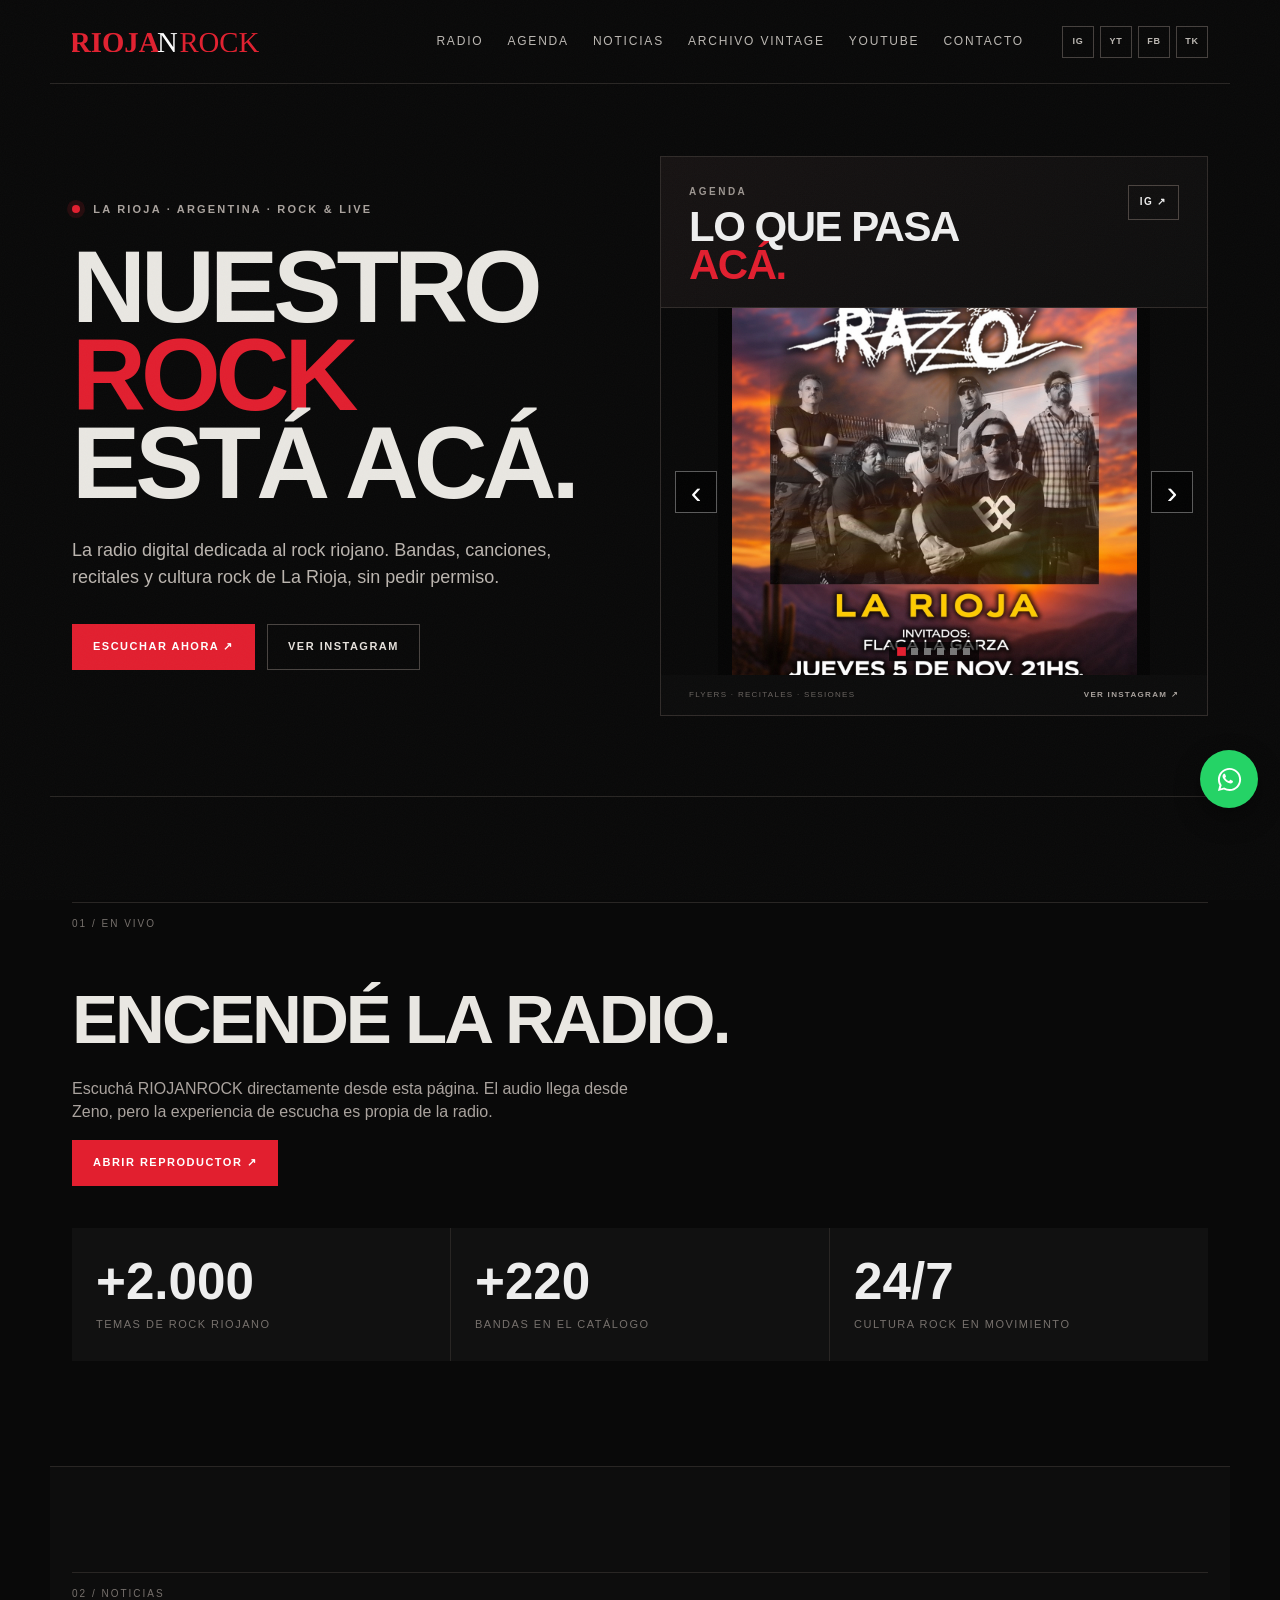
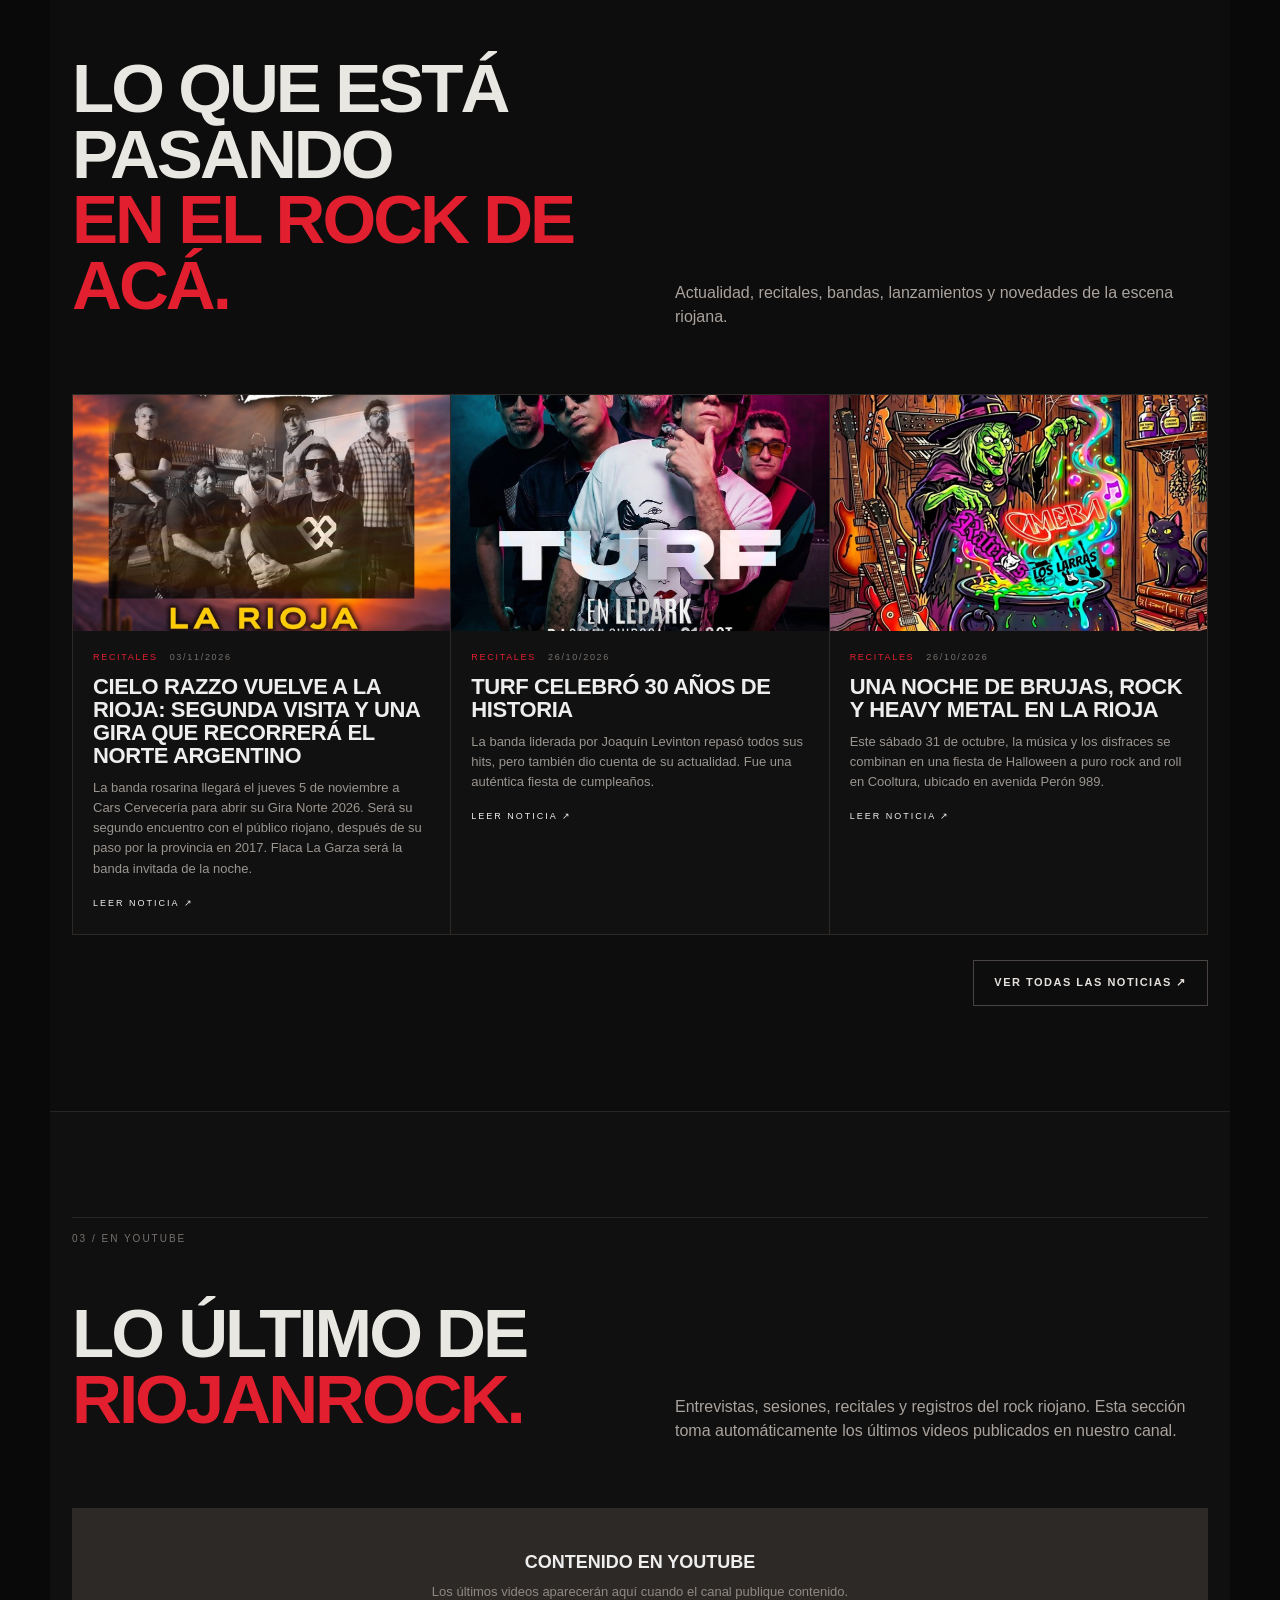
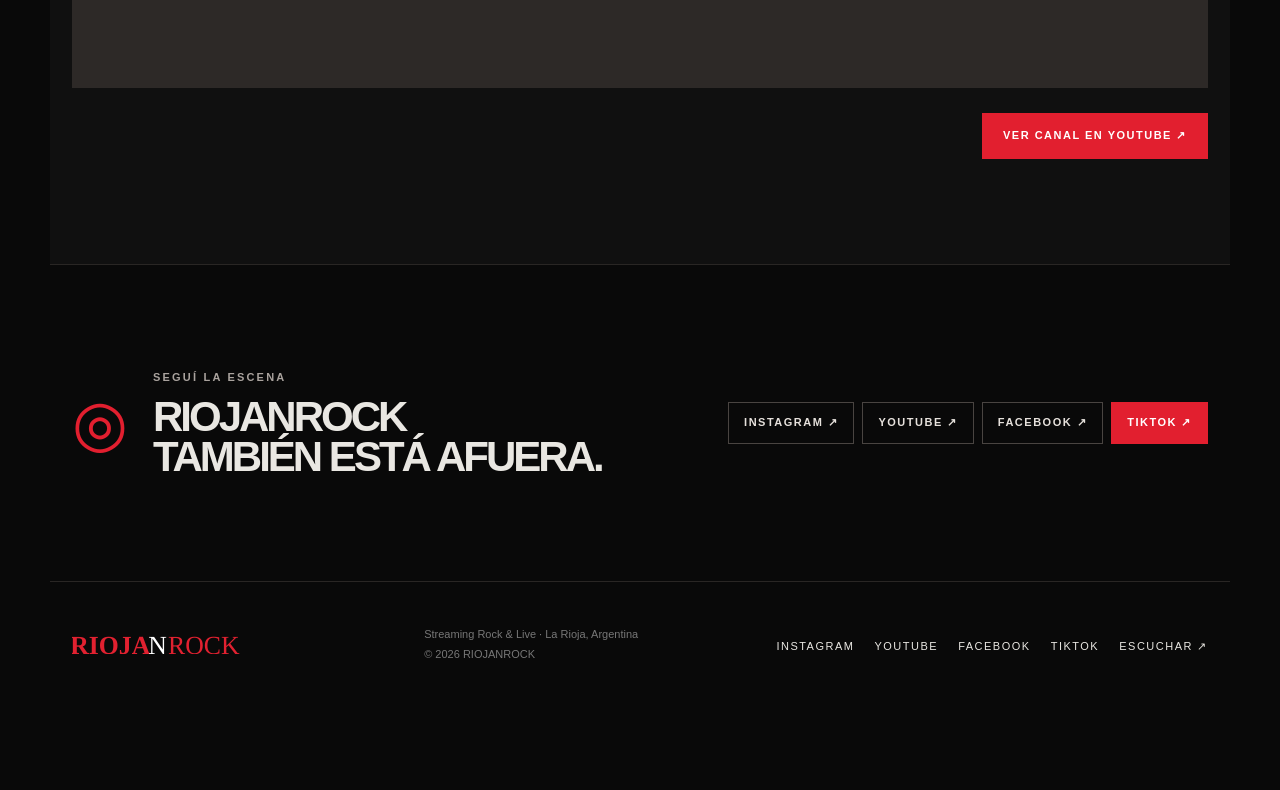
<file: index.html>
<!doctype html>
<html lang="es">
<head>
  <meta charset="utf-8">
  <meta name="viewport" content="width=device-width, initial-scale=1">
  <meta name="description" content="RIOJANROCK — Streaming Rock & Live. El rock de La Rioja, en vivo.">
  <meta name="theme-color" content="#0a0a0a">
  <title>RIOJANROCK — Nuestro Rock está acá</title>
  <link rel="icon" href="assets/logo.svg" type="image/svg+xml">
  <link rel="stylesheet" href="styles.css">

<!-- WHATSAPP FLOATING BUTTON START -->
<style>
  .whatsapp-float {
    position: fixed;
    right: 22px;
    bottom: 92px;
    width: 58px;
    height: 58px;
    border-radius: 50%;
    background: #25D366;
    color: #fff;
    display: flex;
    align-items: center;
    justify-content: center;
    text-decoration: none;
    z-index: 9999;
    box-shadow: 0 10px 26px rgba(0,0,0,.35);
    transition: transform .2s ease, box-shadow .2s ease;
  }
  .whatsapp-float:hover {
    transform: translateY(-3px) scale(1.04);
    box-shadow: 0 14px 30px rgba(0,0,0,.42);
  }
  .whatsapp-float:focus-visible {
    outline: 3px solid #fff;
    outline-offset: 4px;
  }
  .whatsapp-float svg {
    width: 29px;
    height: 29px;
    fill: currentColor;
  }
  @media (max-width: 640px) {
    .whatsapp-float {
      right: 16px;
      bottom: 82px;
      width: 54px;
      height: 54px;
    }
    .whatsapp-float svg {
      width: 27px;
      height: 27px;
    }
  }
</style>
<!-- WHATSAPP FLOATING BUTTON END -->

</head>
<body>
  <div class="noise"></div>

  <header class="site-header">
    <a class="brand" href="#inicio" aria-label="RIOJANROCK inicio">
      <img src="assets/logo.svg" alt="RIOJANROCK">
    </a>
    <nav class="nav" aria-label="Navegación principal">
      <a href="#radio">Radio</a>
      <a href="#agenda">Agenda</a>
      <a href="noticias.html">Noticias</a>
      <a href="archivo-vintage.html">Archivo Vintage</a>
      <a href="#youtube">YouTube</a>
      <a href="#contacto">Contacto</a>
    </nav>
    <div class="social-links" aria-label="Redes sociales de RIOJANROCK">
      <a href="https://www.instagram.com/riojanrock/" target="_blank" rel="noopener" aria-label="Instagram">IG</a>
      <a href="https://www.youtube.com/@riojanrocklarioja1599" target="_blank" rel="noopener" aria-label="YouTube">YT</a>
      <a href="https://www.facebook.com/RiojanRock" target="_blank" rel="noopener" aria-label="Facebook">FB</a>
      <a href="https://www.tiktok.com/@riojanrock" target="_blank" rel="noopener" aria-label="TikTok">TK</a>
    </div>
  </header>

  <main id="inicio">
    <section class="hero">
      <div class="hero-copy">
        <p class="eyebrow"><span class="live-dot"></span> LA RIOJA · ARGENTINA · ROCK & LIVE</p>
        <h1>Nuestro<br><em>Rock</em> está acá.</h1>
        <p class="lead">La radio digital dedicada al rock riojano. Bandas, canciones, recitales y cultura rock de La Rioja, sin pedir permiso.</p>
        <div class="hero-actions">
          <a class="btn btn-red" href="player.html" data-open-player>Escuchar ahora ↗</a>
          <a class="btn btn-ghost" href="https://www.instagram.com/riojanrock/" target="_blank" rel="noopener">Ver Instagram</a>
        </div>
      </div>
      <aside id="agenda" class="hero-agenda" aria-label="Agenda de recitales y eventos">
        <div class="agenda-panel-head">
          <div>
            <span class="agenda-kicker">AGENDA</span>
            <h2>Lo que pasa<br><em>acá.</em></h2>
          </div>
          <a href="https://www.instagram.com/riojanrock/" target="_blank" rel="noopener" aria-label="Ver agenda completa en Instagram">IG ↗</a>
        </div>
        <div class="agenda-carousel" data-agenda-carousel>
          <div class="agenda-slides" id="agendaSlides" aria-live="polite"><div class="agenda-slide is-active"><a href="https://www.instagram.com/riojanrock/" target="_blank" rel="noopener"><img src="assets/agenda/01.jpg" alt="Agenda RIOJANROCK — Cadena Perpetua" loading="eager"></a></div></div>
          <button class="agenda-arrow agenda-prev" type="button" aria-label="Flyer anterior">‹</button>
          <button class="agenda-arrow agenda-next" type="button" aria-label="Flyer siguiente">›</button>
          <div class="agenda-dots" id="agendaDots" aria-label="Seleccionar flyer"></div>
          <div class="agenda-loading is-hidden" id="agendaLoading">CARGANDO AGENDA…</div>
        </div>
        <div class="agenda-panel-foot">
          <span>FLYERS · RECITALES · SESIONES</span>
          <a href="https://www.instagram.com/riojanrock/" target="_blank" rel="noopener">VER INSTAGRAM ↗</a>
        </div>
      </aside>
    </section>

    <section id="radio" class="radio-section section">
      <div class="section-label">01 / EN VIVO</div>
      <div class="radio-grid">
        <div>
          <h2>Encendé la radio.</h2>
          <p>Escuchá RIOJANROCK directamente desde esta página. El audio llega desde Zeno, pero la experiencia de escucha es propia de la radio.</p>
          <a id="openRadioPlayer" class="btn btn-red" href="player.html" data-open-player>ABRIR REPRODUCTOR ↗</a>


        </div>
      </div>

      <div class="stats stats-horizontal" aria-label="Datos de RIOJANROCK">
        <div><strong>+2.000</strong><span>temas de rock riojano</span></div>
        <div><strong>+220</strong><span>bandas en el catálogo</span></div>
        <div><strong>24/7</strong><span>cultura rock en movimiento</span></div>
      </div>
    </section>


    <section id="noticias" class="section news-section">
      <div class="section-label">02 / NOTICIAS</div>
      <div class="section-head">
        <div><h2>Lo que está pasando<br><em>en el rock de acá.</em></h2></div>
        <p>Actualidad, recitales, bandas, lanzamientos y novedades de la escena riojana.</p>
      </div>
      <div class="news-grid" id="newsGrid" aria-live="polite">
        <div class="news-loading" id="newsLoading">CARGANDO NOTICIAS…</div>
      </div>
      <div class="news-footer">
        <a class="btn btn-ghost" href="noticias.html">VER TODAS LAS NOTICIAS ↗</a>
      </div>
    </section>

    <section id="youtube" class="section youtube-section">
      <div class="section-label">03 / EN YOUTUBE</div>
      <div class="section-head">
        <div><h2>Lo último de<br><em>RIOJANROCK.</em></h2></div>
        <p>Entrevistas, sesiones, recitales y registros del rock riojano. Esta sección toma automáticamente los últimos videos publicados en nuestro canal.</p>
      </div>

      <div class="youtube-grid" id="youtubeGrid" aria-live="polite">
        <div class="youtube-loading" id="youtubeLoading">CARGANDO YOUTUBE…</div>
      </div>

      <div class="youtube-footer">
        <a class="btn btn-red" href="https://www.youtube.com/@riojanrocklarioja1599" target="_blank" rel="noopener">VER CANAL EN YOUTUBE ↗</a>
      </div>
    </section>
    <!-- LA ESCENA: contenido temporalmente oculto hasta que tenga contenido real. -->
    <section id="escena" class="section dark-section" hidden>
      <div class="section-label">02 / LA ESCENA</div>
      <div class="section-head">
        <div><h2>El rock de acá<br><em>tiene nombres.</em></h2></div>
        <p>No es una radio genérica de rock. Es un archivo vivo de artistas, canciones y escenas que nacen en La Rioja.</p>
      </div>
      <div class="band-grid">
        <article class="band-card"><span>01</span><h3>Bandas</h3><p>Descubrí artistas riojanos y sus historias.</p><a href="https://www.instagram.com/riojanrock/" target="_blank" rel="noopener">Explorar ↗</a></article>
        <article class="band-card featured"><span>02</span><h3>Entrevistas</h3><p>La voz de quienes hacen que la escena suceda.</p><a href="https://www.instagram.com/riojanrock/" target="_blank" rel="noopener">Ver novedades ↗</a></article>
        <article class="band-card"><span>03</span><h3>Sesiones</h3><p>Rock en vivo, registro y memoria audiovisual.</p><a href="https://www.instagram.com/riojanrock/" target="_blank" rel="noopener">Ver contenido ↗</a></article>
        <article class="band-card"><span>04</span><h3>Archivo</h3><p>La historia reciente del rock riojano también cuenta.</p><a href="#historia">Ir al archivo ↓</a></article>
      </div>
    </section>

    <!-- AGENDA INFERIOR: temporalmente oculta. La agenda activa es la del hero. -->
    <section class="section agenda-section" hidden>
      <div class="section-label">03 / AGENDA</div>
      <div class="section-head">
        <h2>Lo que está<br><em>por sonar.</em></h2>
        <p>Una agenda pensada para que el visitante encuentre rápido qué pasa, dónde y cuándo. Los eventos se pueden cargar desde el archivo de datos del sitio.</p>
      </div>
      <div class="agenda-empty">
        <div class="date-block"><span>RR</span><b>LIVE</b></div>
        <div><h3>Próximamente</h3><p>Actualizá esta agenda con recitales, festivales, transmisiones y sesiones de bandas riojanas.</p></div>
        <a class="btn btn-ghost" href="https://www.instagram.com/riojanrock/" target="_blank" rel="noopener">Ver agenda en Instagram</a>
      </div>
    </section>

    <!-- HISTORIA: contenido temporalmente oculto hasta nueva etapa. -->
    <section id="historia" class="section history" hidden>
      <div class="section-label">04 / HISTORIA</div>
      <div class="history-grid">
        <div>
          <h2>Una escena<br>que <em>insiste.</em></h2>
          <p>RIOJANROCK trabaja como espacio de difusión y contención de la cultura rock de la Capital y del interior de La Rioja.</p>
          <p>La propuesta fue reconocida institucionalmente: el evento Riojanroll, organizado por RiojaNRock Streaming Rock & Live, fue declarado de Interés Municipal y Cultural en 2022.</p>
        </div>
        <div class="timeline">
          <div><b>2022</b><span>Riojanroll · evento declarado de Interés Municipal y Cultural.</span></div>
          <div><b>2023</b><span>Febrero Rock · bandas riojanas + escenario nacional.</span></div>
          <div><b>HOY</b><span>Streaming, archivo y difusión permanente de la escena.</span></div>
        </div>
      </div>
    </section>

    <section class="instagram-cta section">
      <div class="ig-mark">◎</div>
      <div><p class="eyebrow">SEGUÍ LA ESCENA</p><h2>RIOJANROCK<br>también está afuera.</h2></div>
      <div class="social-cta-links">
        <a class="btn btn-ghost" href="https://www.instagram.com/riojanrock/" target="_blank" rel="noopener">Instagram ↗</a>
        <a class="btn btn-ghost" href="https://www.youtube.com/@riojanrocklarioja1599" target="_blank" rel="noopener">YouTube ↗</a>
        <a class="btn btn-ghost" href="https://www.facebook.com/RiojanRock" target="_blank" rel="noopener">Facebook ↗</a>
        <a class="btn btn-red" href="https://www.tiktok.com/@riojanrock" target="_blank" rel="noopener">TikTok ↗</a>
      </div>
    </section>
  </main>

  <footer id="contacto">
    <div class="footer-brand"><img src="assets/logo.svg" alt="RIOJANROCK"></div>
    <div class="footer-copy"><p>Streaming Rock & Live · La Rioja, Argentina</p><p>© <span id="year"></span> RIOJANROCK</p></div>
    <div class="footer-links">
      <a href="https://www.instagram.com/riojanrock/" target="_blank" rel="noopener">Instagram</a>
      <a href="https://www.youtube.com/@riojanrocklarioja1599" target="_blank" rel="noopener">YouTube</a>
      <a href="https://www.facebook.com/RiojanRock" target="_blank" rel="noopener">Facebook</a>
      <a href="https://www.tiktok.com/@riojanrock" target="_blank" rel="noopener">TikTok</a>
      <a href="player.html" data-open-player>Escuchar ↗</a>
    </div>
  </footer>

  <script src="agenda.js"></script>
  <script src="noticias.js"></script>
  <script src="youtube.js"></script>
  <script src="script.js"></script>

<!-- WHATSAPP FLOATING BUTTON START -->
<a class="whatsapp-float"
   href="https://wa.me/54938043761009?text=Hola%20Javier%2C%20vi%20RIOJANROCK%20y%20quer%C3%ADa%20comunicarme%20con%20vos."
   target="_blank"
   rel="noopener noreferrer"
   aria-label="Contactar por WhatsApp"
   title="Contactar por WhatsApp">
  <svg viewBox="0 0 32 32" aria-hidden="true">
    <path d="M19.11 17.23c-.28-.14-1.65-.81-1.91-.9-.26-.1-.45-.14-.64.14-.19.28-.73.9-.9 1.09-.16.19-.33.21-.61.07-.28-.14-1.17-.43-2.23-1.38-.82-.73-1.38-1.62-1.54-1.9-.16-.28-.02-.43.12-.57.13-.13.28-.33.42-.5.14-.16.19-.28.28-.47.09-.19.05-.35-.02-.49-.07-.14-.64-1.54-.87-2.11-.23-.55-.46-.48-.64-.49h-.54c-.19 0-.49.07-.75.35-.26.28-.99.97-.99 2.37 0 1.4 1.02 2.75 1.16 2.94.14.19 2 3.06 4.85 4.29.68.29 1.21.47 1.62.6.68.22 1.3.19 1.79.11.55-.08 1.65-.68 1.88-1.33.23-.65.23-1.21.16-1.33-.07-.12-.26-.19-.54-.33z"/>
    <path d="M16.02 3.2c-7.05 0-12.79 5.73-12.79 12.78 0 2.25.59 4.45 1.72 6.39L3.2 28.8l6.58-1.73a12.78 12.78 0 0 0 6.24 1.63h.01c7.05 0 12.79-5.73 12.79-12.78C28.82 8.93 23.08 3.2 16.02 3.2zm0 23.4h-.01a10.6 10.6 0 0 1-5.4-1.48l-.39-.23-3.9 1.02 1.04-3.8-.25-.39a10.59 10.59 0 1 1 8.91 4.88z"/>
  </svg>
</a>
<!-- WHATSAPP FLOATING BUTTON END -->

</body>
</html>
</file>
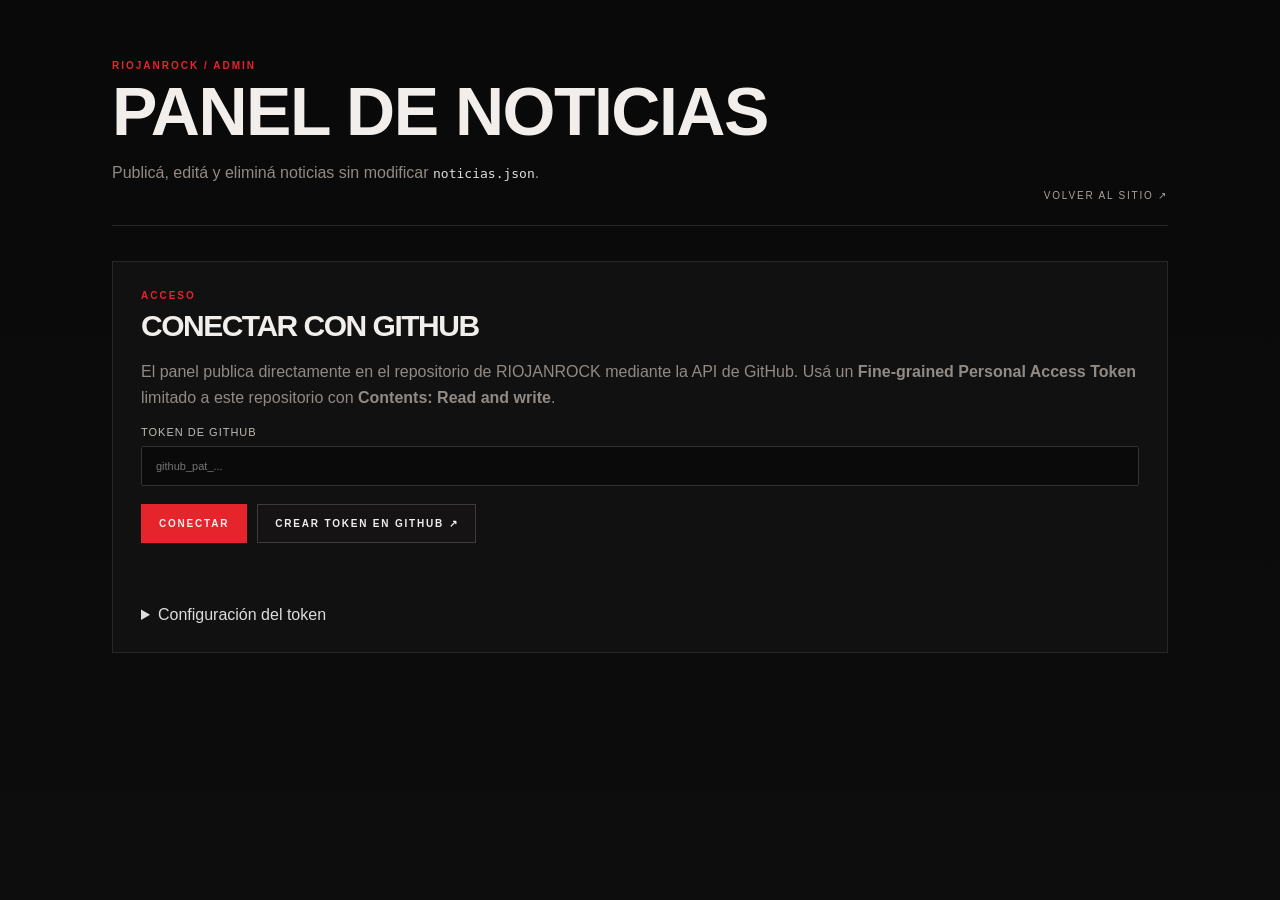
<file: admin/index.html>
<!DOCTYPE html>
<html lang="es">
<head>
  <meta charset="UTF-8">
  <meta name="viewport" content="width=device-width, initial-scale=1.0">
  <meta name="robots" content="noindex,nofollow,noarchive">
  <title>ADMIN · RIOJANROCK</title>
  <link rel="stylesheet" href="admin.css">
</head>
<body>
  <main class="admin-shell">
    <header class="admin-head">
      <div>
        <div class="eyebrow">RIOJANROCK / ADMIN</div>
        <h1>Panel de noticias</h1>
        <p>Publicá, editá y eliminá noticias sin modificar <code>noticias.json</code>.</p>
      </div>
      <a href="../index.html" class="back-link">VOLVER AL SITIO ↗</a>
    </header>

    <section id="loginView" class="panel">
      <div class="panel-label">ACCESO</div>
      <h2>Conectar con GitHub</h2>
      <p class="muted">
        El panel publica directamente en el repositorio de RIOJANROCK mediante la API de GitHub.
        Usá un <strong>Fine-grained Personal Access Token</strong> limitado a este repositorio con
        <strong>Contents: Read and write</strong>.
      </p>

      <label>
        Token de GitHub
        <input id="token" type="password" autocomplete="off" spellcheck="false" placeholder="github_pat_...">
      </label>

      <div class="actions">
        <button id="connectBtn" class="btn primary">CONECTAR</button>
        <a href="https://github.com/settings/personal-access-tokens/new"
           target="_blank" rel="noopener" class="btn ghost">CREAR TOKEN EN GITHUB ↗</a>
      </div>

      <div id="loginStatus" class="status" role="status" aria-live="polite"></div>

      <details class="help">
        <summary>Configuración del token</summary>
        <ol>
          <li>Resource owner: <strong>DGJavierVazquez</strong>.</li>
          <li>Repository access: <strong>Only select repositories</strong>.</li>
          <li>Seleccioná: <strong>riojanrock-v24</strong>.</li>
          <li>Repository permissions → <strong>Contents: Read and write</strong>.</li>
        </ol>
        <p>El token no se guarda en el código del sitio. Se mantiene solo en la memoria de esta pestaña.</p>
      </details>
    </section>

    <section id="adminView" class="hidden">
      <div class="toolbar panel">
        <div>
          <div class="panel-label">CONTENIDO</div>
          <h2>Noticias</h2>
        </div>
        <div class="actions">
          <button id="newBtn" class="btn primary">NUEVA NOTICIA</button>
          <button id="reloadBtn" class="btn ghost">ACTUALIZAR LISTA</button>
          <button id="logoutBtn" class="btn ghost small">CERRAR SESIÓN</button>
        </div>
      </div>

      <section class="panel">
        <div id="newsList" class="news-list">
          <div class="empty-state">Cargando noticias…</div>
        </div>
      </section>

      <section id="formPanel" class="panel hidden">
        <div class="toolbar">
          <div>
            <div class="panel-label">EDITOR</div>
            <h2 id="formHeading">Nueva noticia</h2>
          </div>
          <button id="cancelEditBtn" type="button" class="btn ghost">CANCELAR</button>
        </div>

        <form id="newsForm" novalidate>
          
          <div class="publication-type-box">
            <div class="panel-label">TIPO DE PUBLICACIÓN</div>
            <p class="media-note">Elegí dónde debe aparecer esta nota. Las crónicas recuperadas de Vintage La Rioja van al archivo histórico, separadas de las noticias actuales.</p>
            <label>
              Sección *
              <select id="publicationType" name="publicationType" required>
                <option value="actual">NOTICIA ACTUAL</option>
                <option value="vintage">ARCHIVO VINTAGE · CRÓNICA HISTÓRICA</option>
              </select>
            </label>
          </div>
<div class="grid two">
            <label>
              Título *
              <input id="title" name="title" required maxlength="120"
                placeholder="Ej.: Cadena Perpetua llega a La Rioja">
            </label>

            <label>
              Categoría *
              <select id="category" name="category" required>
                <option value="RECITALES">RECITALES</option>
                <option value="BANDAS">BANDAS</option>
                <option value="LANZAMIENTOS">LANZAMIENTOS</option>
                <option value="ENTREVISTAS">ENTREVISTAS</option>
                <option value="SESIONES">SESIONES</option>
                <option value="CULTURA ROCK">CULTURA ROCK</option>
                <option value="NOVEDADES">NOVEDADES</option>
              </select>
            </label>
          </div>

          <div class="grid two">
            <label>
              Fecha *
              <input id="date" name="date" type="date" required>
            </label>

            <label>
              Nueva imagen
              <input id="image" name="image" type="file" accept="image/jpeg,image/png,image/webp">
              <span id="imageHelp" class="field-help">Obligatoria al crear. Al editar, dejala vacía para conservar la imagen actual.</span>
            </label>
          </div>

          <div id="currentImageRow" class="current-image-row hidden">
            <div class="panel-label">IMAGEN ACTUAL</div>
            <img id="currentImage" alt="Imagen actual de la noticia">
          </div>

          <label>
            Bajada *
            <textarea id="excerpt" name="excerpt" rows="3" maxlength="260" required
              placeholder="El texto breve que aparecerá en la portada."></textarea>
          </label>

          <label>
            Texto de la noticia *
            <textarea id="body" name="body" rows="10" required
              placeholder="Escribí un párrafo por bloque. Dejá una línea en blanco entre párrafos."></textarea>
          </label>

          <label>
            Fuente
            <input id="source" name="source" maxlength="160" value="RIOJANROCK"
              placeholder="Ej.: RIOJANROCK / comunicado de la banda / flyer oficial">
          </label>

          <div class="media-box">
            <div class="panel-label">MATERIAL MUSICAL (OPCIONAL)</div>
            <p class="media-note">Pegá el enlace público del tema o video. La nota mostrará un reproductor oficial cuando la plataforma lo permita. Si no hay música asociada, dejá “Sin material musical”.</p>

            <div class="grid two">
              <label>
                Plataforma
                <select id="musicPlatform" name="musicPlatform">
                  <option value="none">SIN MATERIAL MUSICAL</option>
                  <option value="youtube">YOUTUBE · VIDEO</option>
                  <option value="spotify">SPOTIFY · TEMA / ÁLBUM</option>
                  <option value="soundcloud">SOUNDCLOUD · AUDIO</option>
                  <option value="link">OTRO ENLACE EXTERNO</option>
                </select>
              </label>

              <label>
                URL del tema o video
                <input id="musicUrl" name="musicUrl" type="url" inputmode="url"
                  placeholder="https://..." autocomplete="url">
              </label>
            </div>

            <label>
              Texto de presentación
              <input id="musicCaption" name="musicCaption" maxlength="120"
                value="Escuchá a la banda"
                placeholder="Ej.: Escuchá Diciembre">
            </label>
          </div>

          <div class="preview-wrap">
            <div class="panel-label">VISTA PREVIA</div>
            <div class="preview">
              <img id="previewImage" alt="Vista previa" hidden>
              <div id="previewPlaceholder">Seleccioná una imagen para previsualizarla.</div>
              <div class="preview-copy">
                <div id="previewMeta">NOVEDADES · FECHA</div>
                <h3 id="previewTitle">Título de la noticia</h3>
                <p id="previewExcerpt">La bajada aparecerá acá.</p>
              </div>
            </div>
          </div>

          <div class="actions">
            <button id="publishBtn" type="submit" class="btn primary">PUBLICAR NOTICIA</button>
            <button id="clearBtn" type="button" class="btn ghost">LIMPIAR</button>
          </div>

          <div id="publishStatus" class="status" role="status" aria-live="polite"></div>
        </form>
      </section>
    </section>
  </main>

  <script src="admin.js"></script>
</body>
</html>
</file>
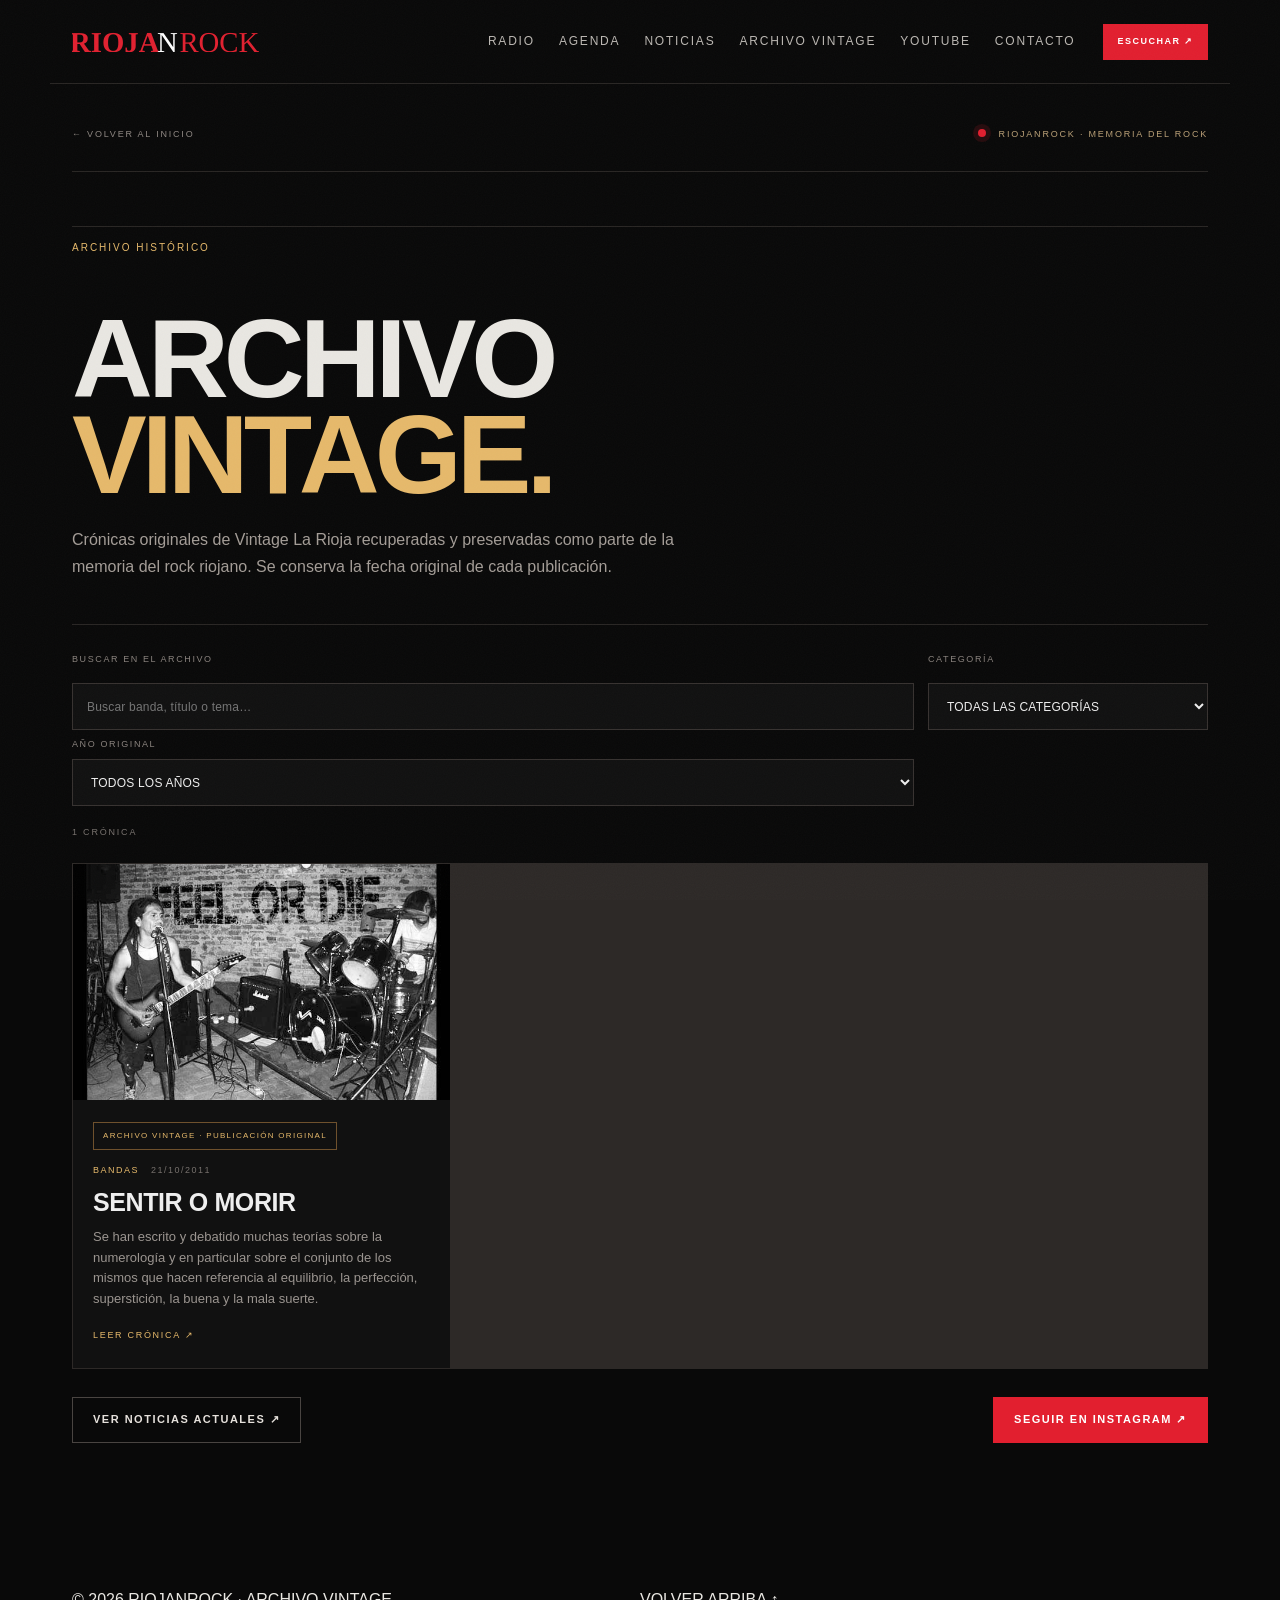
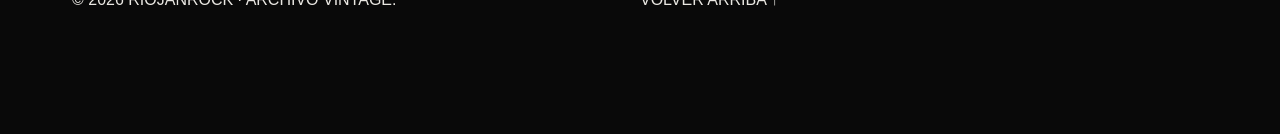
<file: archivo-vintage.html>
<!doctype html>
<html lang="es">
<head>
  <meta charset="utf-8">
  <meta name="viewport" content="width=device-width, initial-scale=1">
  <meta name="description" content="Archivo Vintage: crónicas originales de Vintage La Rioja recuperadas por RIOJANROCK.">
  <meta name="theme-color" content="#0a0a0a">
  <meta name="robots" content="index,follow">
  <title>Archivo Vintage · RIOJANROCK</title>
  <link rel="icon" href="assets/logo.svg" type="image/svg+xml">
  <link rel="stylesheet" href="styles.css">
  <link rel="stylesheet" href="noticias-archivo.css">
  <link rel="stylesheet" href="archivo-vintage.css">
</head>
<body>
  <div class="noise"></div>
  <header class="site-header">
    <a class="brand" href="index.html#inicio" aria-label="RIOJANROCK inicio">
      <img src="assets/logo.svg" alt="RIOJANROCK">
    </a>
    <nav class="nav" aria-label="Navegación principal">
      <a href="index.html#radio">Radio</a>
      <a href="index.html#agenda">Agenda</a>
      <a href="noticias.html">Noticias</a>
      <a href="archivo-vintage.html" aria-current="page">Archivo Vintage</a>
      <a href="index.html#youtube">YouTube</a>
      <a href="index.html#contacto">Contacto</a>
    </nav>
    <div class="archive-header-actions">
      <a class="btn btn-red" href="player.html" data-open-player>ESCUCHAR ↗</a>
    </div>
  </header>

  <main class="archive-main vintage-main">
    <div class="archive-topline">
      <a href="index.html#inicio" class="archive-back">← VOLVER AL INICIO</a>
      <span class="archive-kicker"><span class="live-dot"></span> RIOJANROCK · MEMORIA DEL ROCK</span>
    </div>

    <section class="archive-intro vintage-intro">
      <div class="section-label">ARCHIVO HISTÓRICO</div>
      <h1>Archivo<br><em>Vintage.</em></h1>
      <p>Crónicas originales de Vintage La Rioja recuperadas y preservadas como parte de la memoria del rock riojano. Se conserva la fecha original de cada publicación.</p>
    </section>

    <section class="archive-controls" aria-label="Buscar y filtrar crónicas históricas">
      <label class="archive-search-label" for="vintageSearch">BUSCAR EN EL ARCHIVO</label>
      <input id="vintageSearch" type="search" placeholder="Buscar banda, título o tema…" autocomplete="off">
      <label class="archive-category-label" for="vintageCategoryFilter">CATEGORÍA</label>
      <select id="vintageCategoryFilter"><option value="all">TODAS LAS CATEGORÍAS</option></select>
      <label class="vintage-year-label" for="vintageYearFilter">AÑO ORIGINAL</label>
      <select id="vintageYearFilter"><option value="all">TODOS LOS AÑOS</option></select>
      <div class="archive-results" id="vintageResults" aria-live="polite">CARGANDO ARCHIVO…</div>
    </section>

    <section class="archive-grid" id="vintageGrid" aria-live="polite">
      <div class="archive-loading">CARGANDO ARCHIVO VINTAGE…</div>
    </section>

    <div class="archive-bottom">
      <a class="btn btn-ghost" href="noticias.html">VER NOTICIAS ACTUALES ↗</a>
      <a class="btn btn-red" href="https://www.instagram.com/riojanrock/" target="_blank" rel="noopener">SEGUIR EN INSTAGRAM ↗</a>
    </div>
  </main>

  <footer class="site-footer">
    <span>© <span id="year"></span> RIOJANROCK · ARCHIVO VINTAGE.</span>
    <a href="index.html#inicio">VOLVER ARRIBA ↑</a>
  </footer>

  <script src="archivo-vintage.js"></script>
  <script src="script.js"></script>
</body>
</html>
</file>
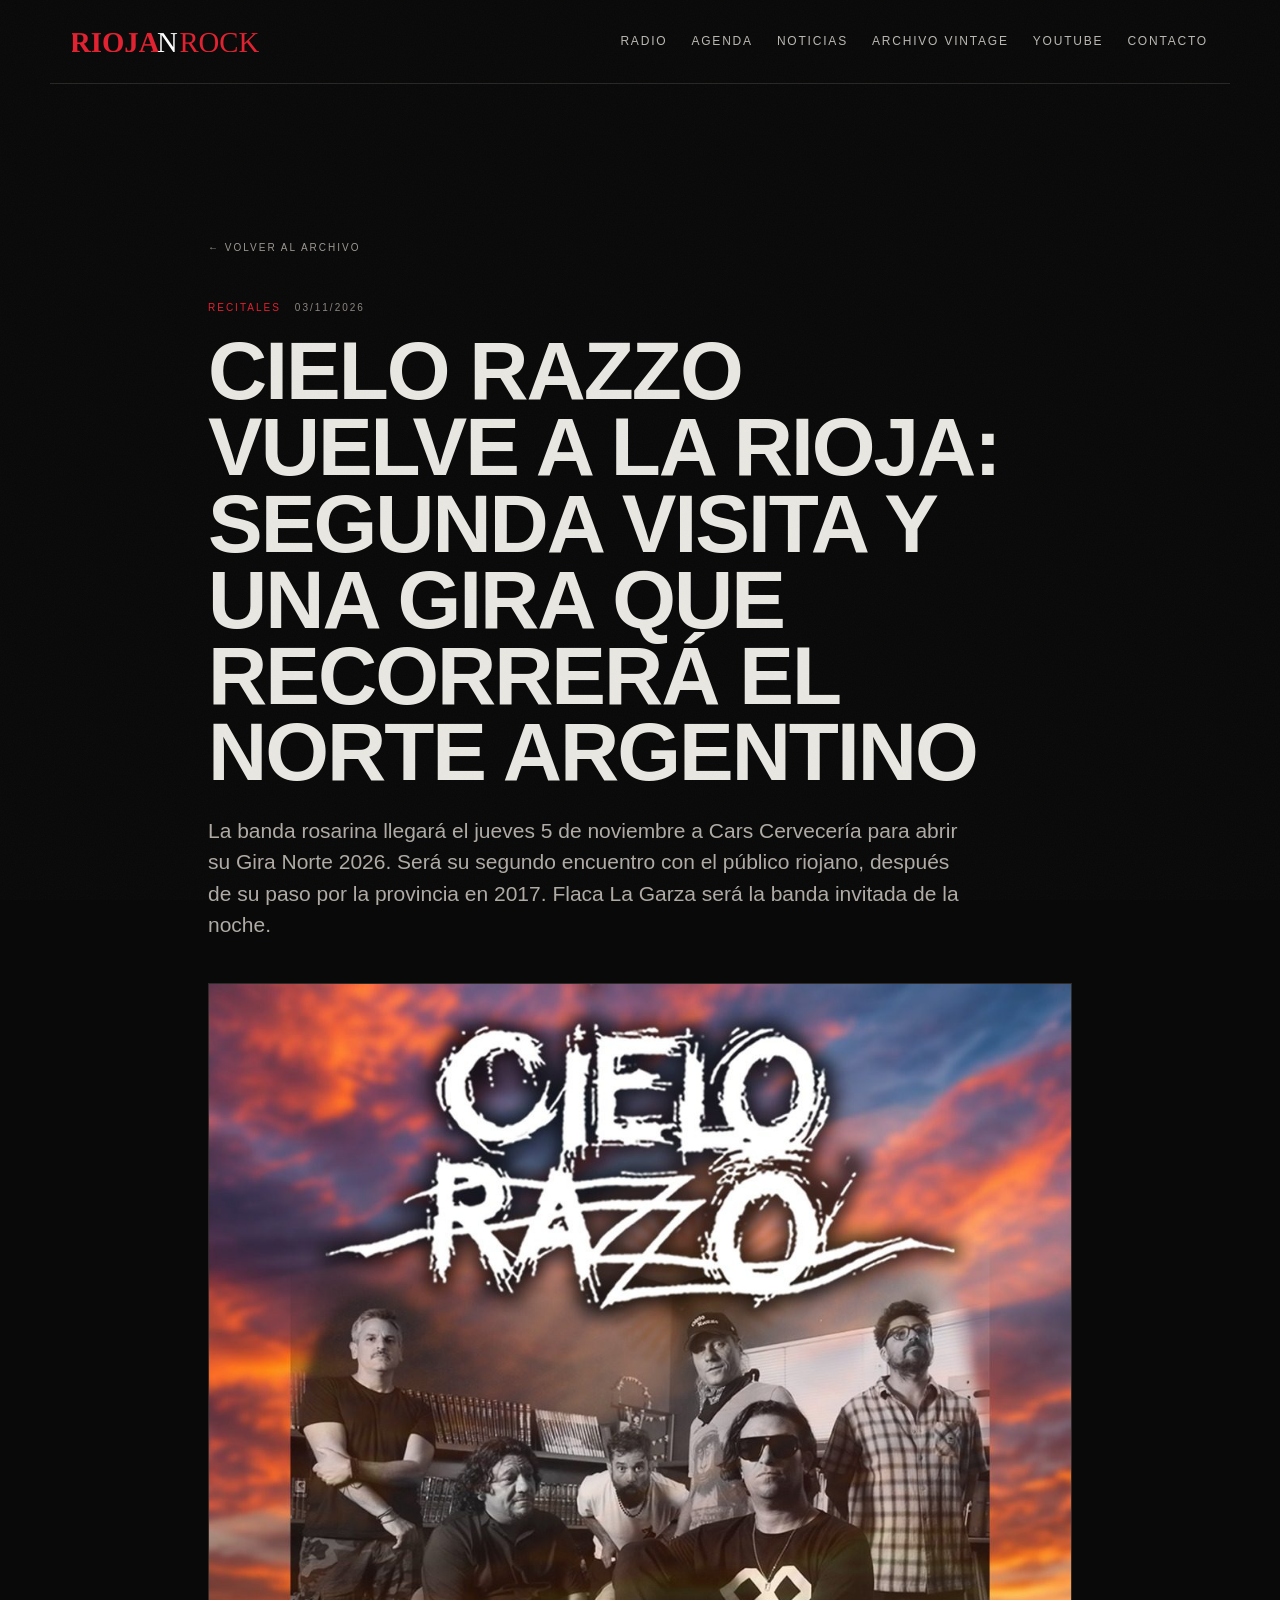
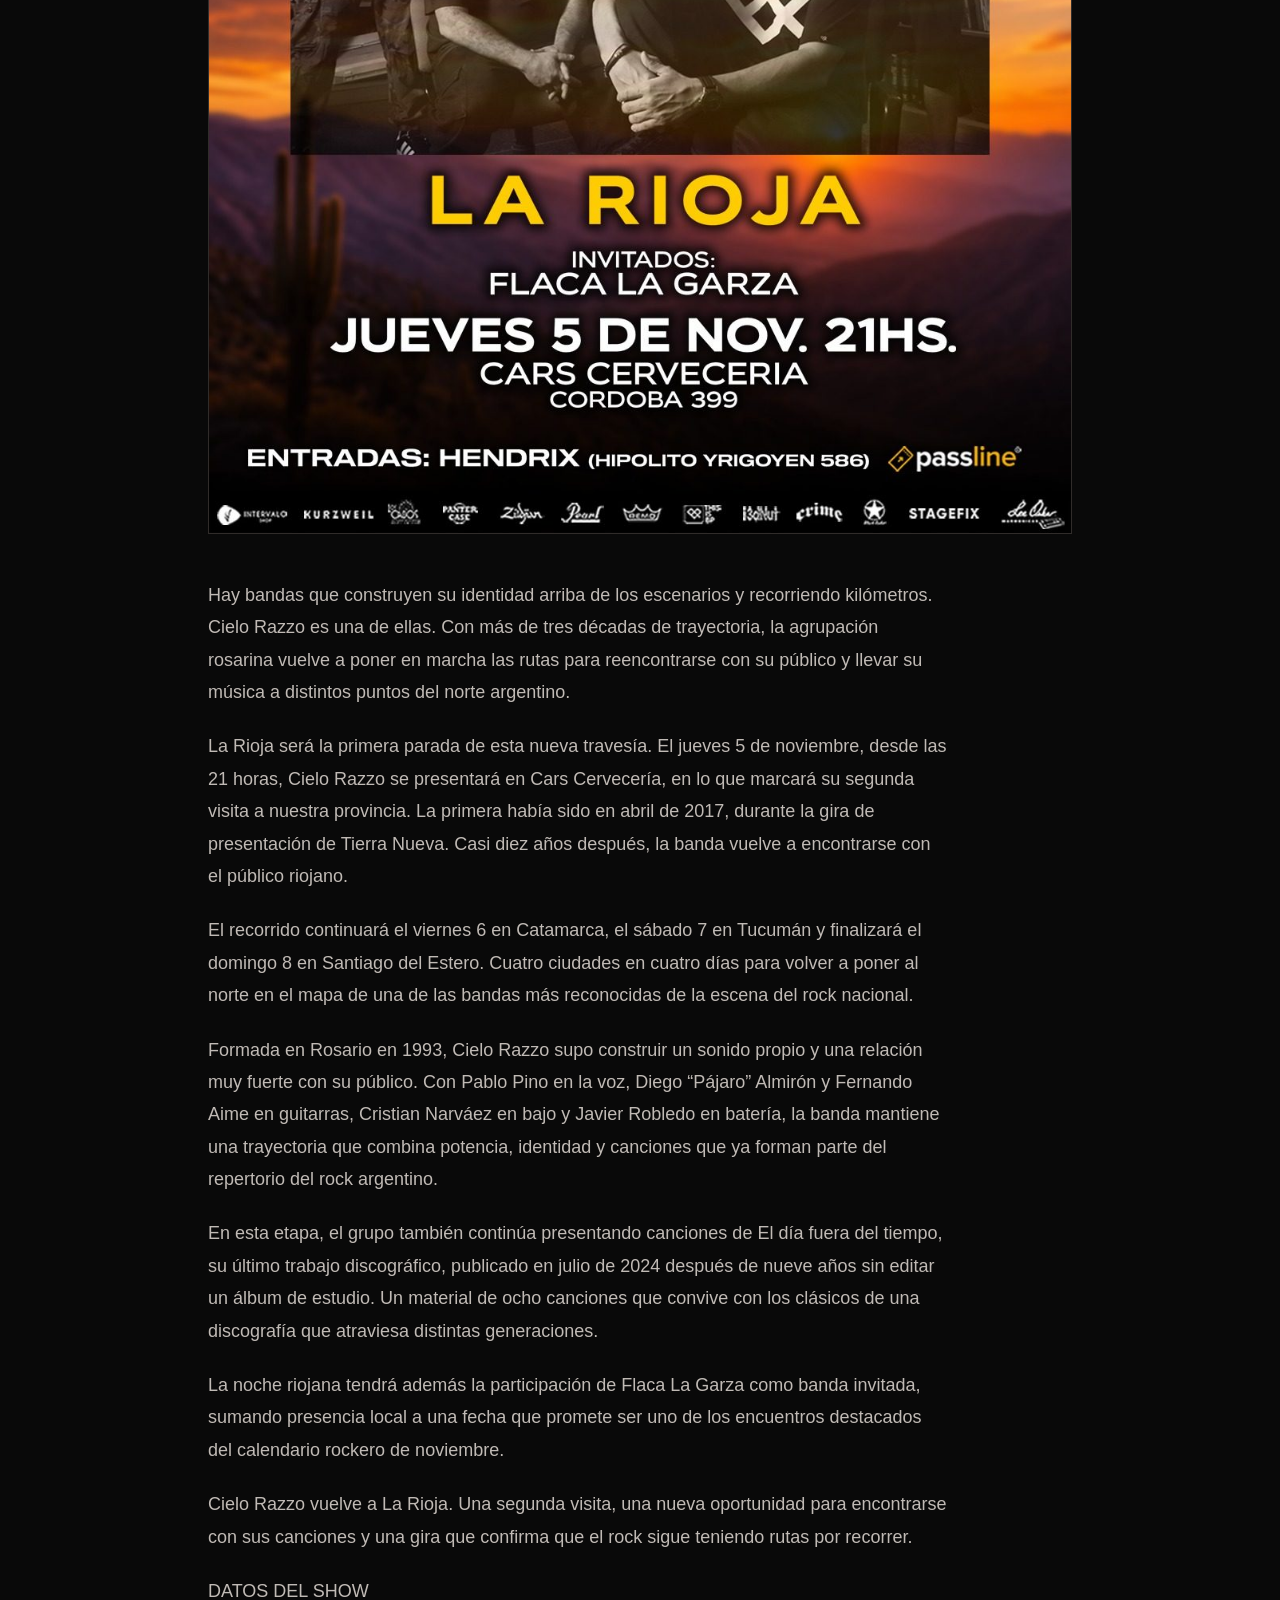
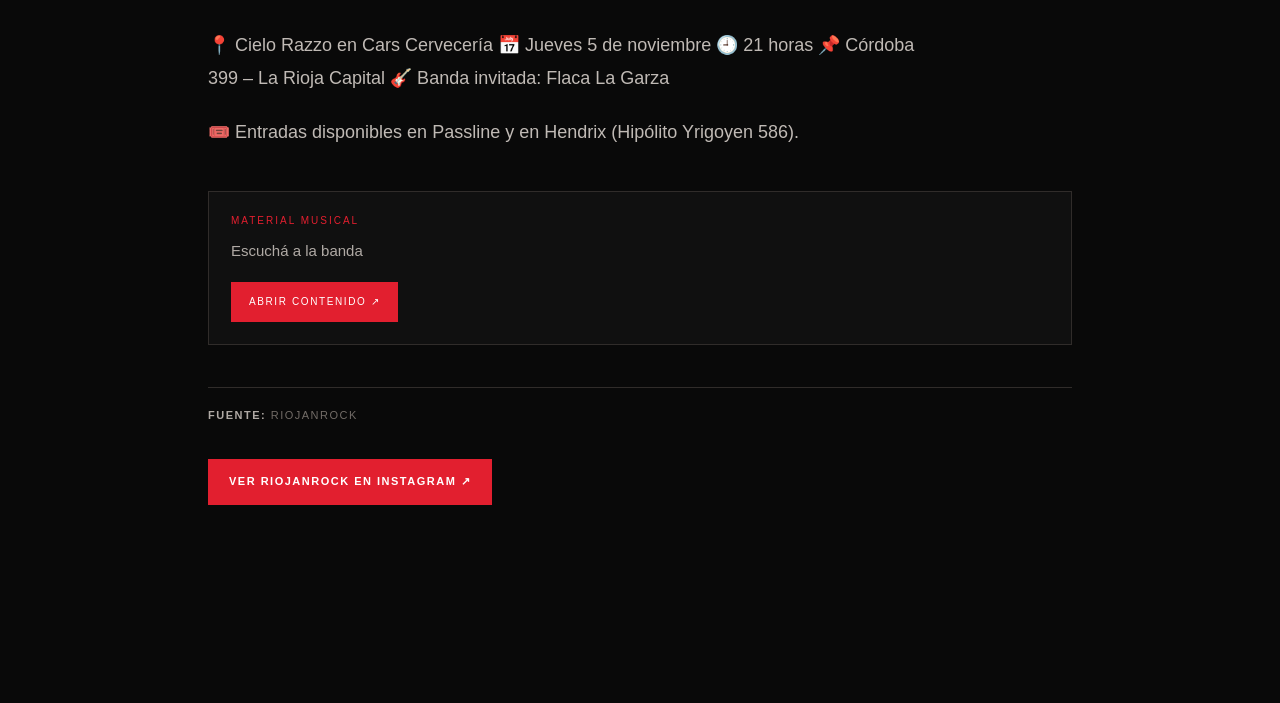
<file: noticia.html>
<!DOCTYPE html>
<html lang="es">
<head>
  <meta charset="UTF-8">
  <meta name="viewport" content="width=device-width, initial-scale=1.0">
  <title>Noticia · RIOJANROCK</title>
  <link rel="stylesheet" href="styles.css">
  <style>
    .article-page{max-width:920px;margin:0 auto;padding:150px 28px 120px}
    .article-back{display:inline-block;color:#9d9792;text-decoration:none;text-transform:uppercase;letter-spacing:2px;font-size:10px;margin-bottom:45px}
    .article-meta{display:flex;gap:14px;align-items:center;color:#8c8580;font-size:10px;letter-spacing:2px;text-transform:uppercase;margin-bottom:18px}
    .article-meta span{color:var(--red)}
    .article-page h1{font-size:clamp(42px,7vw,82px);line-height:.93;letter-spacing:-2px;margin:0 0 24px;text-transform:uppercase}
    .article-bajada{font-size:21px;line-height:1.5;color:#b0aaa5;max-width:760px;margin:0 0 42px}
    .article-hero{width:100%;display:block;margin:0 0 45px;border:1px solid #302c2a;background:#0d0d0d}
    .article-body{max-width:740px}
    .article-body p{font-size:18px;line-height:1.8;color:#c0bab5;margin:0 0 22px}
    .article-source{border-top:1px solid #302c2a;margin-top:42px;padding-top:20px;font-size:11px;letter-spacing:1.5px;color:#726c67;text-transform:uppercase}
    .article-source strong{color:#b0aaa5}
    .article-actions{margin-top:35px;display:flex;gap:10px;flex-wrap:wrap}

    .article-media{margin:42px 0 38px;padding:22px;border:1px solid #302c2a;background:#101010}
    .article-media-label{font-size:10px;letter-spacing:2px;text-transform:uppercase;color:var(--red);margin-bottom:12px}
    .article-media-caption{margin:0 0 16px;color:#b0aaa5;font-size:15px;line-height:1.45}
    .article-embed{position:relative;width:100%;overflow:hidden;background:#080808;border:1px solid #302c2a}
    .article-embed.youtube{aspect-ratio:16/9}
    .article-embed.youtube iframe{position:absolute;inset:0;width:100%;height:100%;border:0}
    .article-embed.spotify iframe{display:block;width:100%;border:0;min-height:152px}
    .article-embed.soundcloud iframe{display:block;width:100%;height:166px;border:0}
    .article-media-link{display:inline-flex;margin-top:4px;color:#fff;background:var(--red);padding:13px 18px;text-decoration:none;font-size:10px;letter-spacing:1.6px;text-transform:uppercase}
    @media(max-width:600px){.article-media{padding:15px}.article-media-caption{font-size:13px}}

    .vintage-note-label{display:inline-block;margin:0 0 24px;padding:9px 12px;border:1px solid #7c5a2e;color:#e6b96b;font-size:9px;letter-spacing:1.8px;text-transform:uppercase}
  </style>
</head>
<body>
  <div class="noise"></div>
  <header class="site-header">
    <a class="brand" href="index.html#inicio" aria-label="RIOJANROCK inicio"><img src="assets/logo.svg" alt="RIOJANROCK"></a>
    <nav class="nav" aria-label="Navegación principal">
      <a href="index.html#radio">Radio</a>
      <a href="index.html#agenda">Agenda</a>
      <a href="noticias.html">Noticias</a>
      <a href="archivo-vintage.html">Archivo Vintage</a>
      <a href="index.html#youtube">YouTube</a>
      <a href="index.html#contacto">Contacto</a>
    </nav>
  </header>

  <main class="article-page" id="article">
    <a class="article-back" href="noticias.html">← Volver a noticias</a>
    <div id="articleLoading">CARGANDO…</div>
  </main>

  <script>
    (async () => {
      const root = document.getElementById('article');
      const id = new URLSearchParams(location.search).get('id');
      const esc = value => String(value ?? '')
        .replaceAll('&','&amp;').replaceAll('<','&lt;').replaceAll('>','&gt;')
        .replaceAll('"','&quot;').replaceAll("'",'&#039;');

      function getYouTubeId(value) {
        try {
          const u = new URL(value);
          const host = u.hostname.toLowerCase().replace(/^www\./, '');
          const allowedHosts = ['youtube.com', 'm.youtube.com', 'youtu.be', 'youtube-nocookie.com'];
          if (!allowedHosts.includes(host)) return '';
          const parts = u.pathname.split('/').filter(Boolean);
          let id = '';
          if (host === 'youtu.be') id = parts[0] || '';
          else if (u.pathname === '/watch') id = u.searchParams.get('v') || '';
          else if (['embed','shorts','live'].includes(parts[0])) id = parts[1] || '';
          return /^[A-Za-z0-9_-]{11}$/.test(id) ? id : '';
        } catch { return ''; }
      }

      function renderMusic(media) {
        if (!media || !media.url || !media.platform) return '';
        let u;
        try { u = new URL(media.url); } catch { return ''; }
        if (u.protocol !== 'https:') return '';

        const platform = String(media.platform).toLowerCase();
        const caption = esc(media.caption || 'Escuchá a la banda');
        let inner = '';

        if (platform === 'youtube') {
          const id = getYouTubeId(u.href);
          if (!id) return '';
          const embed = `https://www.youtube-nocookie.com/embed/${id}?rel=0`;
          inner = `<div class="article-embed youtube"><iframe src="${embed}" title="${caption}" loading="lazy" allow="accelerometer; clipboard-write; encrypted-media; gyroscope; picture-in-picture; web-share" referrerpolicy="strict-origin-when-cross-origin" allowfullscreen></iframe></div>`;
        } else if (platform === 'spotify') {
          const host = u.hostname.toLowerCase().replace(/^www\./, '');
          const m = u.pathname.match(/^\/(?:embed\/)?(track|album|playlist|episode|show)\/([A-Za-z0-9]+)/);
          if (host !== 'open.spotify.com' || !m) return '';
          const embed = `https://open.spotify.com/embed/${m[1]}/${m[2]}`;
          const height = (m[1] === 'track' || m[1] === 'episode') ? 152 : 352;
          inner = `<div class="article-embed spotify"><iframe src="${embed}" title="${caption}" height="${height}" loading="lazy" allow="autoplay; clipboard-write; encrypted-media; fullscreen; picture-in-picture" referrerpolicy="strict-origin-when-cross-origin"></iframe></div>`;
        } else if (platform === 'soundcloud') {
          const host = u.hostname.toLowerCase().replace(/^www\./, '');
          if (host !== 'soundcloud.com') return '';
          const embed = `https://w.soundcloud.com/player/?url=${encodeURIComponent(u.href)}&color=%23e5242b&auto_play=false&hide_related=true&show_comments=false&show_user=true&show_reposts=false&visual=false`;
          inner = `<div class="article-embed soundcloud"><iframe src="${embed}" title="${caption}" loading="lazy" allow="autoplay" referrerpolicy="strict-origin-when-cross-origin"></iframe></div>`;
        } else if (platform === 'link') {
          const href = esc(u.href);
          inner = `<a class="article-media-link" href="${href}" target="_blank" rel="noopener noreferrer">ABRIR CONTENIDO ↗</a>`;
        } else {
          return '';
        }

        return `<section class="article-media"><div class="article-media-label">MATERIAL MUSICAL</div><p class="article-media-caption">${caption}</p>${inner}</section>`;
      }

      try {
        const response = await fetch('assets/noticias/noticias.json', { cache:'no-store' });
        if (!response.ok) throw new Error();
        const list = await response.json();
        const item = list.find(x => x.id === id) || list[0];
        if (!item) throw new Error();
        document.title = `${item.titulo} · RIOJANROCK`;
        root.innerHTML = `
          <a class="article-back" href="${item.tipoPublicacion === 'vintage' ? 'archivo-vintage.html' : 'noticias.html'}">← Volver al archivo</a>
          <div class="article-meta"><span>${esc(item.categoria)}</span><time>${esc(item.fecha)}</time></div>
          ${item.tipoPublicacion === 'vintage' ? '<div class="vintage-note-label">ARCHIVO VINTAGE · PUBLICACIÓN ORIGINAL RECUPERADA</div>' : ''}
          <h1>${esc(item.titulo)}</h1>
          <p class="article-bajada">${esc(item.bajada)}</p>
          <img class="article-hero" src="${esc(item.imagen)}" alt="${esc(item.titulo)}">
          <div class="article-body">${(item.texto || []).map(p => `<p>${esc(p)}</p>`).join('')}</div>
          ${renderMusic(item.materialMusical)}
          <div class="article-source"><strong>Fuente:</strong> ${esc(item.fuente || 'RIOJANROCK')}</div>
          <div class="article-actions">
            <a class="btn btn-red" href="https://www.instagram.com/riojanrock/" target="_blank" rel="noopener">VER RIOJANROCK EN INSTAGRAM ↗</a>
          </div>`;
      } catch (e) {
        root.innerHTML += '<p class="article-bajada">No fue posible cargar la noticia.</p>';
      }
    })();
  </script>
</body>
</html>
</file>
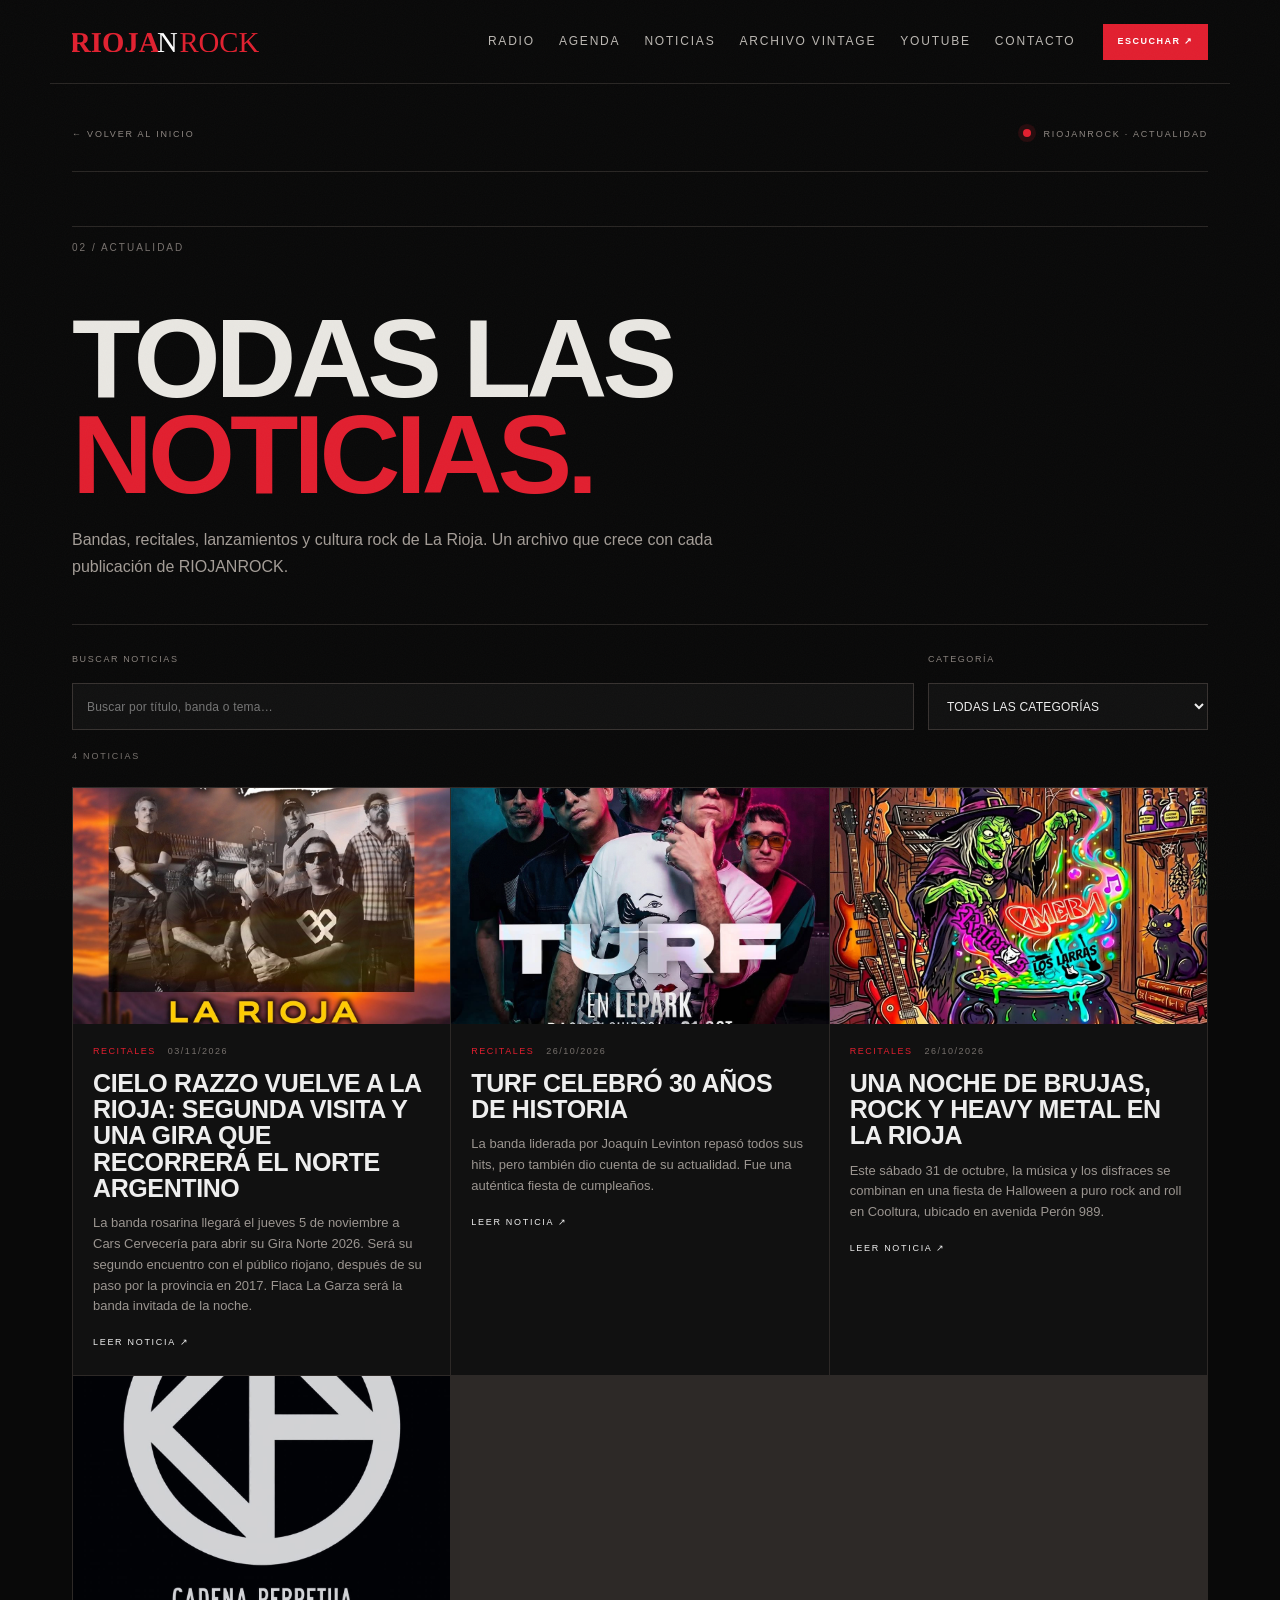
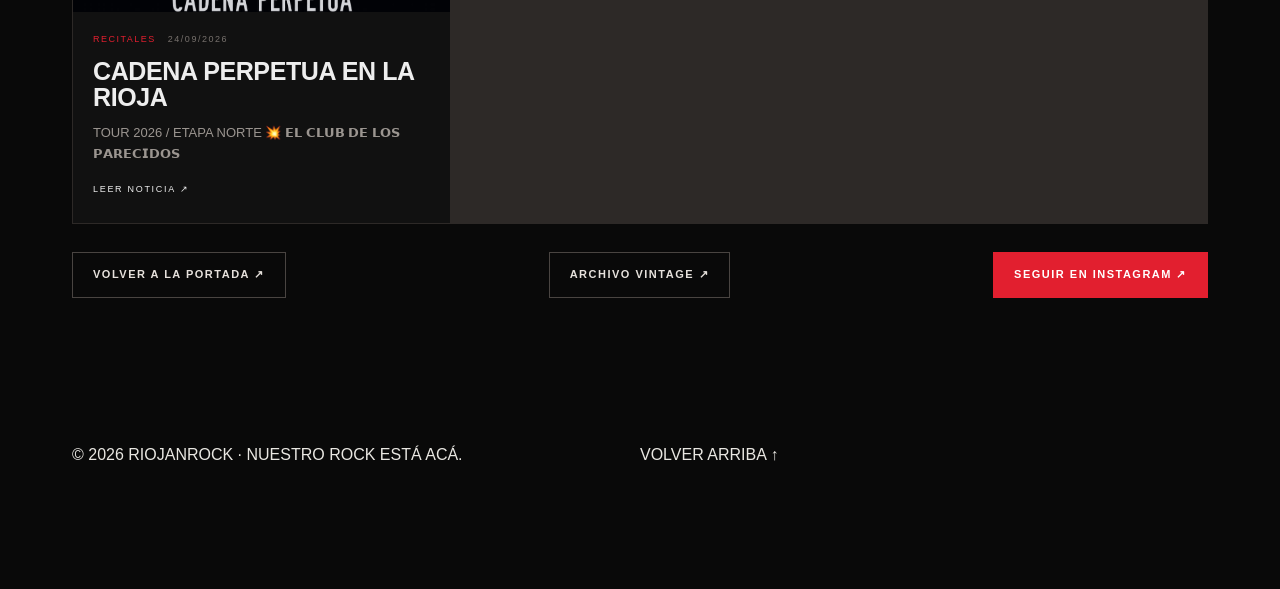
<file: noticias.html>
<!doctype html>
<html lang="es">
<head>
  <meta charset="utf-8">
  <meta name="viewport" content="width=device-width, initial-scale=1">
  <meta name="description" content="Archivo de noticias de RIOJANROCK: bandas, recitales, lanzamientos y cultura rock de La Rioja.">
  <meta name="theme-color" content="#0a0a0a">
  <meta name="robots" content="index,follow">
  <title>Noticias · RIOJANROCK</title>
  <link rel="icon" href="assets/logo.svg" type="image/svg+xml">
  <link rel="stylesheet" href="styles.css">
  <link rel="stylesheet" href="noticias-archivo.css">
</head>
<body>
  <div class="noise"></div>
  <header class="site-header">
    <a class="brand" href="index.html#inicio" aria-label="RIOJANROCK inicio">
      <img src="assets/logo.svg" alt="RIOJANROCK">
    </a>
    <nav class="nav" aria-label="Navegación principal">
      <a href="index.html#radio">Radio</a>
      <a href="index.html#agenda">Agenda</a>
      <a href="noticias.html" aria-current="page">Noticias</a>
      <a href="archivo-vintage.html">Archivo Vintage</a>
      <a href="index.html#youtube">YouTube</a>
      <a href="index.html#contacto">Contacto</a>
    </nav>
    <div class="archive-header-actions">
      <a class="btn btn-red" href="player.html" data-open-player>ESCUCHAR ↗</a>
    </div>
  </header>

  <main class="archive-main">
    <div class="archive-topline">
      <a href="index.html#noticias" class="archive-back">← VOLVER AL INICIO</a>
      <span class="archive-kicker"><span class="live-dot"></span> RIOJANROCK · ACTUALIDAD</span>
    </div>

    <section class="archive-intro">
      <div class="section-label">02 / ACTUALIDAD</div>
      <h1>Todas las<br><em>noticias.</em></h1>
      <p>Bandas, recitales, lanzamientos y cultura rock de La Rioja. Un archivo que crece con cada publicación de RIOJANROCK.</p>
    </section>

    <section class="archive-controls" aria-label="Buscar y filtrar noticias">
      <label class="archive-search-label" for="newsSearch">BUSCAR NOTICIAS</label>
      <input id="newsSearch" type="search" placeholder="Buscar por título, banda o tema…" autocomplete="off">
      <label class="archive-category-label" for="categoryFilter">CATEGORÍA</label>
      <select id="categoryFilter">
        <option value="all">TODAS LAS CATEGORÍAS</option>
      </select>
      <div class="archive-results" id="archiveResults" aria-live="polite">CARGANDO ARCHIVO…</div>
    </section>

    <section class="archive-grid" id="archiveGrid" aria-live="polite">
      <div class="archive-loading">CARGANDO NOTICIAS…</div>
    </section>

    <div class="archive-bottom">
      <a class="btn btn-ghost" href="index.html#noticias">VOLVER A LA PORTADA ↗</a>
      <a class="btn btn-ghost" href="archivo-vintage.html">ARCHIVO VINTAGE ↗</a>
      <a class="btn btn-red" href="https://www.instagram.com/riojanrock/" target="_blank" rel="noopener">SEGUIR EN INSTAGRAM ↗</a>
    </div>
  </main>

  <footer class="site-footer">
    <span>© <span id="year"></span> RIOJANROCK · NUESTRO ROCK ESTÁ ACÁ.</span>
    <a href="index.html#inicio">VOLVER ARRIBA ↑</a>
  </footer>

  <script src="noticias-archivo.js"></script>
  <script src="script.js"></script>
</body>
</html>
</file>
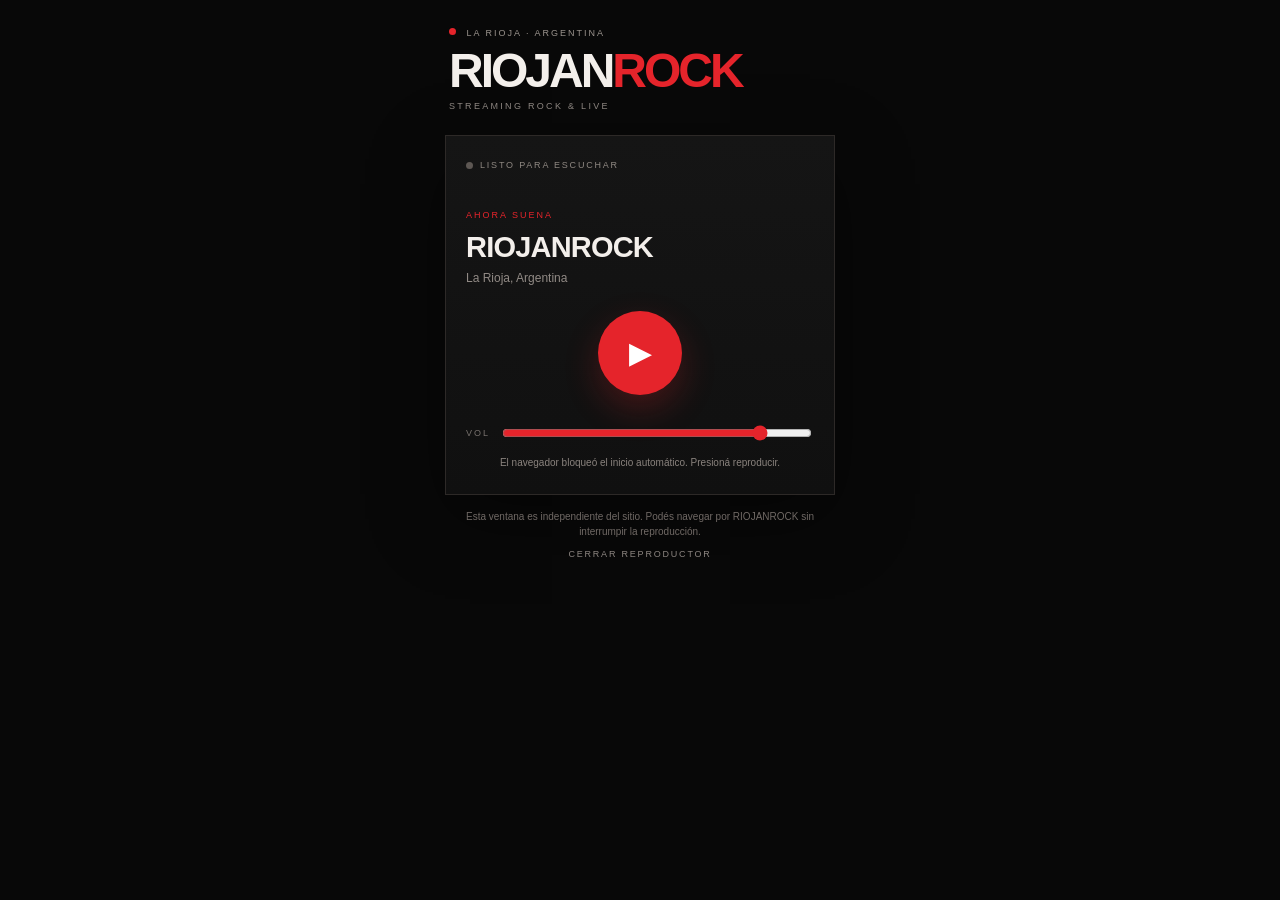
<file: player.html>
<!DOCTYPE html>
<html lang="es">
<head>
  <meta charset="UTF-8">
  <meta name="viewport" content="width=device-width,initial-scale=1.0">
  <meta name="theme-color" content="#090909">
  <title>RIOJANROCK · RADIO EN VIVO</title>
  <link rel="stylesheet" href="player.css">
</head>
<body>
  <main class="player-shell">
    <div class="brand">
      <div class="brand-kicker"><span class="live-dot"></span> LA RIOJA · ARGENTINA</div>
      <div class="brand-title">RIOJAN<span>ROCK</span></div>
      <div class="brand-sub">STREAMING ROCK &amp; LIVE</div>
    </div>

    <section class="live-card" aria-label="Reproductor de RIOJANROCK">
      <div class="status-line">
        <span id="stateDot" class="state-dot"></span>
        <span id="stateText">LISTO PARA ESCUCHAR</span>
      </div>

      <div class="now">
        <small>AHORA SUENA</small>
        <h1 id="song">RIOJANROCK</h1>
        <p id="artist">La Rioja, Argentina</p>
      </div>

      <button id="playButton" class="play-button" type="button" aria-label="Reproducir RIOJANROCK">
        <span id="playIcon">▶</span>
      </button>

      <label class="volume">
        <span>VOL</span>
        <input id="volume" type="range" min="0" max="1" step="0.01" value="0.85">
      </label>

      <audio id="audio" preload="none"></audio>
      <p id="message" class="message" aria-live="polite"></p>
    </section>

    <p class="window-note">
      Esta ventana es independiente del sitio. Podés navegar por RIOJANROCK
      sin interrumpir la reproducción.
    </p>

    <a class="close-link" href="#" id="closeLink">CERRAR REPRODUCTOR</a>
  </main>

  <script src="player.js"></script>
</body>
</html>
</file>
<file: styles.css>
:root{
  --black:#090909; --ink:#111; --paper:#e9e7e2; --muted:#99938e; --red:#e21f2f;
  --line:#292624; --max:1180px;
}
*{box-sizing:border-box}
html{scroll-behavior:smooth}
body{margin:0;background:var(--black);color:var(--paper);font-family:Inter,Arial,Helvetica,sans-serif;line-height:1.45}
body:before{content:"";position:fixed;inset:0;pointer-events:none;opacity:.055;background-image:url("data:image/svg+xml,%3Csvg xmlns='http://www.w3.org/2000/svg' width='160' height='160' viewBox='0 0 160 160'%3E%3Cfilter id='n'%3E%3CfeTurbulence type='fractalNoise' baseFrequency='.9' numOctaves='3' stitchTiles='stitch'/%3E%3C/filter%3E%3Crect width='100%25' height='100%25' filter='url(%23n)' opacity='.5'/%3E%3C/svg%3E");z-index:50}
a{color:inherit;text-decoration:none}
.site-header{height:84px;max-width:var(--max);margin:auto;padding:14px 22px;display:flex;align-items:center;gap:28px;border-bottom:1px solid var(--line);position:relative;z-index:10}
.brand{width:190px}.brand img{display:block;width:100%;height:auto}
.nav{display:flex;gap:24px;margin-left:auto;font-size:12px;text-transform:uppercase;letter-spacing:1.8px;color:#bcb8b3}
.nav a:hover,.footer-links a:hover{color:var(--red)}
.social-links{display:flex;gap:6px;margin-left:10px}.social-links a{width:32px;height:32px;border:1px solid #46413e;display:grid;place-items:center;font-size:9px;font-weight:800;letter-spacing:.8px;color:#bcb8b3}.social-links a:hover{color:#fff;border-color:var(--red);background:#171112}
.hero{min-height:680px;max-width:var(--max);margin:auto;padding:72px 22px 80px;display:grid;grid-template-columns:1fr 1fr;gap:40px;align-items:center}
.eyebrow{font-size:11px;letter-spacing:2.2px;color:#aaa39e;text-transform:uppercase;font-weight:700}
.live-dot{display:inline-block;width:8px;height:8px;border-radius:50%;background:var(--red);box-shadow:0 0 0 5px #e21f2f22;margin-right:8px}
h1,h2,h3,p{margin-top:0}
h1{font-size:clamp(58px,8vw,108px);line-height:.86;letter-spacing:-5px;margin:25px 0 30px;text-transform:uppercase}
h1 em,h2 em{font-style:normal;color:var(--red)}
.lead{font-size:18px;color:#bbb5af;max-width:540px}
.hero-actions{display:flex;gap:12px;margin-top:34px}
.btn{display:inline-flex;align-items:center;justify-content:center;padding:14px 20px;text-transform:uppercase;letter-spacing:1.5px;font-size:11px;font-weight:800;border:1px solid transparent;min-height:46px}
.btn-red{background:var(--red);color:white}.btn-red:hover{background:#ff3140}
.btn-ghost{border-color:#494441;color:#e6e1dc}.btn-ghost:hover{border-color:#77706a}
.hero-art{height:510px;position:relative;overflow:hidden;background:radial-gradient(circle at 50% 24%,#76242a 0,#211415 32%,#0e0e0e 65%);border:1px solid #302b29}
.sun{position:absolute;width:260px;height:260px;border-radius:50%;background:#e21f2f;left:50%;top:80px;transform:translateX(-50%);opacity:.9}
.mountain{position:absolute;bottom:-40px;width:0;height:0;border-left:220px solid transparent;border-right:220px solid transparent;border-bottom:340px solid #101010}
.m1{left:-80px}.m2{right:-90px;border-bottom-color:#181515}
.amp{position:absolute;left:50%;bottom:58px;transform:translateX(-50%);width:300px;height:225px;background:#171717;border:5px solid #282625;box-shadow:0 18px 45px #000;transform-origin:center;rotate:-3deg}
.amp:before{content:"RIOJANROCK";position:absolute;top:18px;left:18px;right:18px;color:#ddd;font-weight:900;font-size:18px;letter-spacing:3px;border-bottom:2px solid var(--red);padding-bottom:9px}
.amp-top{position:absolute;left:20px;top:60px;width:260px;height:18px;background:#0a0a0a}
.speaker{position:absolute;width:90px;height:90px;border-radius:50%;border:8px solid #34312f;background:radial-gradient(circle,#111 0 12%,#2b2927 13% 17%,#111 18% 30%,#242220 31% 100%)}
.s1{left:28px;bottom:22px}.s2{right:28px;bottom:22px}
.amp-knob{position:absolute;top:57px;width:9px;height:9px;background:var(--red);border-radius:50%}.k1{right:30px}.k2{right:48px}
.cable{position:absolute;width:480px;height:200px;border:3px solid #272321;border-left:0;border-bottom:0;border-radius:0 200px 0 0;bottom:-115px;left:20px;rotate:-12deg}
.hero-stamp{position:absolute;right:25px;top:25px;border:2px solid var(--red);color:#eee;padding:9px 12px;line-height:.82;font-size:12px;letter-spacing:2px;rotate:6deg}.hero-stamp b{color:var(--red);font-size:18px}
.section{max-width:var(--max);margin:auto;padding:105px 22px}
.section-label{font-size:10px;letter-spacing:2px;color:#77716d;text-transform:uppercase;border-top:1px solid var(--line);padding-top:14px;margin-bottom:55px}
.radio-section{border-top:1px solid var(--line)}
.radio-grid{display:block}
.zeno-player-wrap{margin-top:35px;border:1px solid #383331;background:#0d0d0d;overflow:hidden}
.player-status{display:flex;align-items:center;gap:10px;padding:13px 16px;border-bottom:1px solid #302c29;font-size:10px;letter-spacing:1.2px;text-transform:uppercase;color:#aaa39e}
.player-status strong{color:#eee}.player-status span:last-child{margin-left:auto;color:#68625e;font-size:9px;letter-spacing:1px}
.zeno-player{display:block;width:100%;height:250px;border:0;background:#0b0b0b}
.player-fallback{display:block;padding:10px 16px;border-top:1px solid #302c29;color:#8e8985;font-size:10px;text-transform:uppercase;letter-spacing:1px}
.player-fallback:hover{color:#eee}
h2{font-size:clamp(42px,5.4vw,72px);line-height:.95;letter-spacing:-3px;text-transform:uppercase;margin-bottom:25px}
.radio-grid p,.section-head p,.history p{color:#aaa39e;max-width:590px}
.player{margin-top:35px;border:1px solid #383331;background:#121212;display:flex;align-items:center;padding:14px;gap:15px;transition:.2s}.player:hover{border-color:var(--red);transform:translateY(-2px)}
.play{width:54px;height:54px;display:grid;place-items:center;background:var(--red);font-size:19px}.player-copy{display:flex;flex-direction:column}.player-copy strong{font-size:15px;letter-spacing:1px}.player-copy small{font-size:11px;color:#8e8985;margin-top:3px}
.equalizer{margin-left:auto;display:flex;align-items:center;gap:3px;height:35px}.equalizer i{width:3px;background:var(--red);height:10px;animation:eq 1s ease-in-out infinite alternate}.equalizer i:nth-child(2){height:24px;animation-delay:.1s}.equalizer i:nth-child(3){height:15px;animation-delay:.25s}.equalizer i:nth-child(4){height:30px;animation-delay:.4s}.equalizer i:nth-child(5){height:18px;animation-delay:.55s}
@keyframes eq{to{transform:scaleY(.35)}}
.stats{display:grid;gap:1px;background:var(--line)}.stats div{background:#111;padding:28px 24px}.stats strong{font-size:38px;display:block;color:#eee}.stats span{font-size:11px;text-transform:uppercase;letter-spacing:1.5px;color:#77716d}.stats-horizontal{grid-template-columns:repeat(3,1fr);margin-top:42px}.stats-horizontal div{min-height:125px;display:flex;flex-direction:column;justify-content:center}.stats-horizontal strong{font-size:clamp(34px,4vw,52px);line-height:1}.stats-horizontal span{margin-top:10px}
.dark-section{max-width:none;background:#101010;border-top:1px solid var(--line);border-bottom:1px solid var(--line);padding-left:max(22px,calc((100vw - var(--max))/2 + 22px));padding-right:max(22px,calc((100vw - var(--max))/2 + 22px))}
.section-head{display:grid;grid-template-columns:1fr 1fr;gap:70px;align-items:end;margin-bottom:50px}
.band-grid{display:grid;grid-template-columns:repeat(4,1fr);gap:1px;background:var(--line);max-width:var(--max)}
.band-card{background:#111;padding:28px;min-height:260px;display:flex;flex-direction:column}.band-card.featured{background:#191414}.band-card span{font-size:10px;color:#777;margin-bottom:auto}.band-card h3{font-size:28px;text-transform:uppercase;margin-bottom:8px}.band-card p{font-size:14px;color:#96908b;min-height:60px}.band-card a{font-size:10px;text-transform:uppercase;letter-spacing:1.5px;color:var(--red);margin-top:auto}
.agenda-section{padding-bottom:80px}.agenda-empty{border:1px solid #302c29;padding:26px;display:grid;grid-template-columns:95px 1fr auto;align-items:center;gap:24px}.date-block{height:80px;border-right:1px solid #34302e;display:flex;flex-direction:column;justify-content:center}.date-block span{font-size:13px;color:#777}.date-block b{font-size:22px}.agenda-empty h3{margin:0 0 4px;text-transform:uppercase;font-size:20px}.agenda-empty p{margin:0;color:#8e8985;font-size:13px}
.history{border-top:1px solid var(--line)}.history-grid{display:grid;grid-template-columns:1fr 1fr;gap:100px}.timeline{border-left:1px solid #3a3532}.timeline div{padding:0 0 35px 25px;display:grid;grid-template-columns:70px 1fr;gap:20px}.timeline b{color:var(--red);font-size:13px}.timeline span{font-size:14px;color:#aaa39e}
.instagram-cta{display:flex;align-items:center;gap:25px;border-top:1px solid var(--line);border-bottom:1px solid var(--line)}.instagram-cta .ig-mark{font-size:64px;color:var(--red);font-weight:100}.instagram-cta div:nth-child(2){margin-right:auto}.instagram-cta h2{margin:0;font-size:42px}.social-cta-links{display:flex;flex-wrap:wrap;gap:8px;justify-content:flex-end}.social-cta-links .btn{min-height:42px;padding:12px 15px}
footer{max-width:var(--max);margin:auto;padding:45px 22px;display:grid;grid-template-columns:1fr 1fr auto;align-items:center;gap:30px}.footer-brand{width:170px}.footer-brand img{width:100%}.footer-copy p{font-size:11px;color:#777;margin:0 0 4px}.footer-links{display:flex;gap:20px;font-size:11px;text-transform:uppercase;letter-spacing:1.5px}
@media(max-width:850px){.nav{display:none}.site-header{justify-content:space-between}.hero{grid-template-columns:1fr;padding-top:55px}.hero-art{height:380px}.history-grid{grid-template-columns:1fr;gap:45px}.stats-horizontal{grid-template-columns:repeat(3,1fr);margin-top:35px}.zeno-player{height:250px}.section-head{grid-template-columns:1fr;gap:0}.band-grid{grid-template-columns:1fr 1fr}.agenda-empty{grid-template-columns:70px 1fr}.agenda-empty .btn{grid-column:2;justify-self:start}.instagram-cta{flex-wrap:wrap}.instagram-cta h2{font-size:34px}.social-cta-links{justify-content:flex-start}}
@media(max-width:560px){.stats-horizontal{grid-template-columns:1fr;gap:1px;margin-top:28px}.stats-horizontal div{min-height:100px;padding:22px}.site-header{height:72px}.brand{width:150px}.social-links{margin-left:0;gap:4px}.social-links a{width:28px;height:28px;font-size:8px}.hero{padding-top:45px}.hero-art{height:310px}.amp{transform:translateX(-50%) scale(.78);bottom:18px}.sun{width:190px;height:190px;top:45px}.band-grid{grid-template-columns:1fr}.agenda-empty{grid-template-columns:1fr}.date-block{border-right:0;border-bottom:1px solid #34302e;padding-bottom:15px;height:auto}.agenda-empty .btn{grid-column:auto}.instagram-cta .ig-mark{font-size:44px}.player-status{flex-wrap:wrap}.player-status span:last-child{margin-left:0;width:100%}.zeno-player{height:250px}footer{grid-template-columns:1fr}.footer-links{justify-content:flex-start}}

.reveal{opacity:0;transform:translateY(18px);transition:opacity .7s ease,transform .7s ease}.reveal.is-visible{opacity:1;transform:none}

.radio-console{margin-top:35px;border:1px solid #3a3532;background:#0b0b0b;overflow:hidden;box-shadow:0 18px 45px #0006}
.radio-console-top{display:flex;align-items:center;justify-content:space-between;border-bottom:1px solid #302c29}
.radio-console .player-status{border:0;flex:1}
.signal{display:flex;align-items:flex-end;gap:3px;height:42px;padding:0 16px;color:#777;font-size:8px;letter-spacing:1px}
.signal i{display:block;width:3px;height:7px;background:#4d4946}
.signal i:nth-of-type(2){height:13px}.signal i:nth-of-type(3){height:19px}.signal i:nth-of-type(4){height:12px}.signal i:nth-of-type(5){height:16px}
.radio-playing .signal i{background:var(--red);animation:eq .8s ease-in-out infinite alternate}.radio-playing .signal i:nth-of-type(2){animation-delay:.12s}.radio-playing .signal i:nth-of-type(3){animation-delay:.24s}.radio-playing .signal i:nth-of-type(4){animation-delay:.36s}.radio-playing .signal i:nth-of-type(5){animation-delay:.48s}
.now-playing{display:flex;gap:18px;align-items:center;padding:25px 18px}
.cover-mark{width:76px;height:76px;display:grid;place-items:center;background:var(--red);color:#fff;font-weight:900;font-size:23px;letter-spacing:-1px;flex:none}
.track-info{display:flex;flex-direction:column;min-width:0}.track-info small{font-size:9px;color:#77716d;letter-spacing:2px;margin-bottom:7px}.track-info strong{font-size:18px;letter-spacing:.4px;white-space:nowrap;overflow:hidden;text-overflow:ellipsis}.track-info span{font-size:12px;color:#aaa39e;margin-top:3px}.track-info em{font-style:normal;font-size:10px;color:var(--red);text-transform:uppercase;letter-spacing:1.4px;margin-top:7px}
.player-controls{display:flex;align-items:center;gap:14px;border-top:1px solid #302c29;padding:13px 16px}.main-play{width:50px;height:50px;border:0;background:var(--red);color:white;cursor:pointer;font-size:17px}.main-play:hover{background:#ff3140}.control-copy{display:flex;flex-direction:column;text-transform:uppercase}.control-copy strong{font-size:11px;letter-spacing:1.5px}.control-copy span{font-size:9px;color:#77716d;letter-spacing:1px;margin-top:2px}.volume-control{margin-left:auto;display:flex;align-items:center;gap:10px;color:#77716d;font-size:9px;letter-spacing:1px}.volume-control input{width:100px;accent-color:var(--red)}.stream-note{font-size:10px!important;color:#625d59!important;margin:10px 0 0!important}.stream-note code{font-family:monospace;color:#8d8782}
@media(max-width:560px){.radio-console-top{align-items:flex-start}.signal{padding-right:10px}.now-playing{padding:20px 14px}.cover-mark{width:60px;height:60px}.track-info strong{font-size:15px}.player-controls{padding:12px}.volume-control input{width:75px}}

/* Reproductor fijo: permanece visible mientras se recorre el sitio */
body{padding-bottom:78px}
.sticky-player{position:fixed;left:0;right:0;bottom:0;z-index:40;background:rgba(9,9,9,.97);border-top:1px solid #3a3532;box-shadow:0 -12px 35px rgba(0,0,0,.35);backdrop-filter:blur(8px)}
.sticky-inner{max-width:var(--max);min-height:76px;margin:auto;padding:10px 22px;display:flex;align-items:center;gap:14px}
.sticky-play{flex:none;width:54px;height:54px}
.sticky-live{display:flex;align-items:center;gap:7px;white-space:nowrap;font-size:10px;letter-spacing:1.4px;text-transform:uppercase}
.sticky-live .live-dot{margin-right:1px;width:7px;height:7px}
.sticky-state{color:var(--red);font-size:9px;margin-left:5px}
.sticky-track{min-width:0;display:flex;flex-direction:column;margin-left:10px}
.sticky-track small{font-size:8px;letter-spacing:1.8px;color:#77716d;margin-bottom:2px}
.sticky-track strong{font-size:13px;white-space:nowrap;overflow:hidden;text-overflow:ellipsis}
.sticky-track span{font-size:10px;color:#96908b;white-space:nowrap;overflow:hidden;text-overflow:ellipsis}
.sticky-volume{margin-left:auto;flex:none}
.sticky-volume input{width:95px}

@media(max-width:700px){
  body{padding-bottom:70px}
  .sticky-inner{min-height:68px;padding:8px 12px;gap:10px}
  .sticky-play{width:50px;height:50px}
  .sticky-live{display:none}
  .sticky-track{margin-left:0;flex:1}
  .sticky-track strong{font-size:12px}
  .sticky-volume span{display:none}
  .sticky-volume input{width:70px}
}
@media(max-width:430px){
  .sticky-volume{display:none}
}

/* HERO AGENDA — reemplaza la ilustración por el contenido que más busca la audiencia */
.hero-agenda{height:560px;position:relative;overflow:hidden;background:#111;border:1px solid #302b29;display:flex;flex-direction:column}
.agenda-panel-head{display:flex;justify-content:space-between;align-items:flex-start;padding:28px 28px 22px;border-bottom:1px solid #302b29;background:linear-gradient(135deg,#171313,#0e0e0e);position:relative;z-index:3}
.agenda-kicker{display:block;font-size:10px;color:#9d9691;letter-spacing:2.5px;margin-bottom:8px;font-weight:800}
.agenda-panel-head h2{font-size:42px;line-height:.92;margin:0;text-transform:uppercase;letter-spacing:-1.5px;color:#eee}
.agenda-panel-head h2 em{color:var(--red);font-style:normal}
.agenda-panel-head>a{border:1px solid #4b4440;color:#eee;padding:9px 11px;font-size:10px;font-weight:800;letter-spacing:1.5px;text-decoration:none}
.agenda-panel-head>a:hover{border-color:var(--red);color:#fff}
.agenda-carousel{position:relative;flex:1;min-height:0;background:#090909;overflow:hidden}
.agenda-slides{position:absolute;inset:0}
.agenda-slide{position:absolute;inset:0;display:flex;align-items:center;justify-content:center;opacity:0;pointer-events:none;transition:opacity .35s ease;padding:12px;box-sizing:border-box}
.agenda-slide.is-active{opacity:1;pointer-events:auto}
.agenda-slide a{width:min(100%, 432px);aspect-ratio:4 / 5;display:flex;align-items:center;justify-content:center;overflow:hidden;cursor:pointer}.agenda-slide img{width:100%;height:100%;object-fit:contain;display:block;background:#050505;flex:0 0 auto}

.agenda-arrow{position:absolute;top:50%;transform:translateY(-50%);z-index:4;width:42px;height:42px;border:1px solid rgba(255,255,255,.35);background:rgba(0,0,0,.68);color:#fff;font-size:32px;line-height:1;cursor:pointer;display:flex;align-items:center;justify-content:center}
.agenda-arrow:hover{border-color:var(--red);background:rgba(0,0,0,.85)}
.agenda-prev{left:14px}.agenda-next{right:14px}
.agenda-dots{position:absolute;bottom:14px;left:50%;transform:translateX(-50%);z-index:4;display:flex;gap:6px;padding:6px 9px;background:rgba(0,0,0,.68)}
.agenda-dot{width:7px;height:7px;border:0;padding:0;background:#777;cursor:pointer}
.agenda-dot.is-active{background:var(--red);transform:scale(1.25)}
.agenda-loading{position:absolute;inset:0;display:flex;align-items:center;justify-content:center;color:#8d8782;font-size:10px;letter-spacing:2px;background:#0b0b0b;z-index:2}
.agenda-loading.is-hidden{display:none}
.agenda-panel-foot{display:flex;justify-content:space-between;gap:15px;padding:14px 28px;font-size:8px;letter-spacing:1.3px;color:#69635f;background:#0c0c0c}
.agenda-panel-foot a{color:#aaa39e;text-decoration:none;font-weight:800}
.agenda-panel-foot a:hover{color:#fff}
@media(max-width:850px){.hero-agenda{height:440px}.agenda-panel-head{padding:22px}.agenda-panel-head h2{font-size:34px}.agenda-panel-foot{padding:12px 22px}}
@media(max-width:560px){.hero-agenda{height:430px;min-height:0}.agenda-panel-head{padding:20px}.agenda-panel-head h2{font-size:31px}.agenda-arrow{width:38px;height:38px}.agenda-panel-foot{padding:12px 20px;flex-direction:column}}


/* YOUTUBE — últimos videos del canal, generados por GitHub Actions */
.youtube-section{border-top:1px solid var(--line);background:#101010}
.youtube-grid{display:grid;grid-template-columns:repeat(3,minmax(0,1fr));gap:1px;background:#2d2927;border:1px solid #2d2927;min-height:180px}
.youtube-card{display:flex;flex-direction:column;background:#0b0b0b;text-decoration:none;color:#eee;min-width:0;transition:background .25s ease,transform .25s ease}
.youtube-card:hover{background:#151212;transform:translateY(-2px)}
.youtube-thumb{position:relative;aspect-ratio:16/9;background:#050505;overflow:hidden}
.youtube-thumb img{display:block;width:100%;height:100%;object-fit:cover}
.youtube-play{position:absolute;left:16px;bottom:14px;width:42px;height:42px;display:grid;place-items:center;background:var(--red);color:#fff;font-size:14px}
.youtube-info{padding:18px 18px 20px}
.youtube-info small{display:block;margin-bottom:8px;color:#77716d;font-size:9px;letter-spacing:1.8px;text-transform:uppercase}
.youtube-info h3{margin:0;font-size:18px;line-height:1.15;text-transform:uppercase;letter-spacing:-.2px}
.youtube-loading{grid-column:1/-1;display:grid;place-items:center;min-height:180px;color:#77716d;font-size:10px;letter-spacing:2px}
.youtube-empty{grid-column:1/-1;padding:40px 25px;text-align:center;color:#8f8984;font-size:13px}
.youtube-empty strong{display:block;color:#eee;text-transform:uppercase;margin-bottom:8px;font-size:18px}
.youtube-footer{display:flex;justify-content:flex-end;margin-top:25px}
@media(max-width:850px){.youtube-grid{grid-template-columns:1fr 1fr}.youtube-card:last-child{grid-column:1/-1}.youtube-card:last-child .youtube-thumb{aspect-ratio:16/9}}
@media(max-width:560px){.youtube-grid{grid-template-columns:1fr}.youtube-card:last-child{grid-column:auto}.youtube-footer{justify-content:flex-start}}

/* NEWS */
.news-section{border-top:1px solid var(--line);background:#0d0d0d}
.news-grid{display:grid;grid-template-columns:repeat(3,minmax(0,1fr));gap:1px;background:#2d2927;border:1px solid #2d2927}
.news-card{display:flex;flex-direction:column;background:#111;text-decoration:none;color:#eee;min-width:0;transition:background .25s ease,transform .25s ease}
.news-card:hover{background:#171313;transform:translateY(-2px)}
.news-thumb{aspect-ratio:16/10;background:#080808;overflow:hidden}
.news-thumb img{display:block;width:100%;height:100%;object-fit:cover}
.news-info{padding:20px 20px 22px}
.news-meta{display:flex;gap:12px;align-items:center;margin-bottom:11px;color:#77716d;font-size:9px;letter-spacing:1.7px;text-transform:uppercase}
.news-meta span{color:var(--red)}
.news-info h3{margin:0 0 11px;font-size:22px;line-height:1.05;text-transform:uppercase;letter-spacing:-.4px}
.news-info p{margin:0;color:#9b9590;font-size:13px;line-height:1.55}
.news-more{display:inline-block;margin-top:18px;color:#eee;font-size:9px;letter-spacing:2px}
.news-footer{display:flex;justify-content:flex-end;margin-top:25px}
.news-loading,.news-empty{grid-column:1/-1;min-height:180px;display:grid;place-items:center;color:#77716d;font-size:10px;letter-spacing:2px;text-transform:uppercase}
.news-empty strong{display:block;color:#eee;font-size:18px}
@media(max-width:850px){.news-grid{grid-template-columns:1fr 1fr}.news-card:last-child{grid-column:1/-1}.news-card:last-child .news-thumb{aspect-ratio:16/9}}
@media(max-width:560px){.news-grid{grid-template-columns:1fr}.news-card:last-child{grid-column:auto}.news-footer{justify-content:flex-start}}
</file>
<file: admin/admin.css>
*{box-sizing:border-box}
:root{--bg:#0a0a0a;--panel:#111;--line:#2a2725;--text:#f1eeeb;--muted:#918a85;--red:#e5242b;--green:#25d366;--danger:#ff6670}
html{background:var(--bg)}
body{margin:0;background:linear-gradient(180deg,#090909 0%,#0d0d0d 100%);color:var(--text);font-family:Arial,Helvetica,sans-serif;min-height:100vh}
.admin-shell{max-width:1100px;margin:0 auto;padding:60px 22px 100px}
.admin-head{display:flex;justify-content:space-between;gap:25px;align-items:flex-end;margin-bottom:35px;padding-bottom:24px;border-bottom:1px solid var(--line)}
.eyebrow,.panel-label{font-size:10px;letter-spacing:2px;text-transform:uppercase;color:var(--red);font-weight:700}
.admin-head h1,.panel h2{margin:8px 0 8px;text-transform:uppercase;letter-spacing:-1.5px}
.admin-head h1{font-size:clamp(38px,6vw,68px);line-height:.95}
.panel h2{font-size:30px}
.admin-head p,.muted{color:var(--muted);line-height:1.6}
.back-link{color:#aaa39e;text-decoration:none;font-size:10px;letter-spacing:1.8px}
.panel{background:rgba(18,18,18,.94);border:1px solid var(--line);padding:28px;margin-bottom:18px}
.hidden{display:none!important}
label{display:block;font-size:11px;letter-spacing:1px;text-transform:uppercase;color:#c0bbb6;margin-bottom:18px}
input,select,textarea{display:block;width:100%;margin-top:8px;background:#0a0a0a;border:1px solid #35312f;color:var(--text);border-radius:2px;padding:13px 14px;font:inherit;text-transform:none;letter-spacing:0}
input:focus,select:focus,textarea:focus{outline:2px solid rgba(229,36,43,.35);border-color:var(--red)}
textarea{resize:vertical;line-height:1.6}
.grid{display:grid;gap:16px}
.grid.two{grid-template-columns:1fr 1fr}
.field-help{display:block;margin-top:7px;color:#6e6863;font-size:10px;letter-spacing:.2px;text-transform:none;line-height:1.45}
.actions{display:flex;gap:10px;flex-wrap:wrap;align-items:center;margin-top:8px}
.btn{border:1px solid #403b38;background:#151313;color:#eee;text-decoration:none;padding:13px 17px;font-size:10px;letter-spacing:1.8px;font-weight:700;cursor:pointer;display:inline-flex;align-items:center;justify-content:center}
.btn.primary{background:var(--red);border-color:var(--red)}
.btn.danger{background:transparent;border-color:#5b2528;color:#ff8b91}
.btn.danger:hover{background:#281012}
.btn.ghost:hover{background:#1b1716}
.btn.small{padding:9px 12px}
.toolbar{display:flex;align-items:center;justify-content:space-between;gap:20px}
.status{min-height:22px;margin-top:16px;font-size:12px;line-height:1.5;color:#bbb4af}
.status.ok{color:var(--green)}
.status.err{color:var(--danger)}
.help{margin-top:25px;color:#aaa39e}
.help summary{cursor:pointer;color:#ddd}
.help ol{line-height:1.8}
.news-list{display:grid;gap:1px;background:#2d2927}
.news-row{display:grid;grid-template-columns:150px 1fr auto;gap:18px;align-items:center;background:#101010;padding:14px}
.news-row:hover{background:#151313}
.news-row img{width:150px;height:94px;object-fit:cover;background:#070707}
.news-row h3{margin:3px 0 7px;font-size:20px;line-height:1.05;text-transform:uppercase}
.news-row-meta{font-size:9px;letter-spacing:1.4px;text-transform:uppercase;color:#77716d}
.news-row-meta span{color:var(--red)}
.news-row p{margin:0;color:#938d88;font-size:12px;line-height:1.4}
.news-row-actions{display:flex;gap:8px;flex-wrap:wrap;justify-content:flex-end}
.empty-state{background:#111;padding:45px 20px;text-align:center;color:#77716d}
.current-image-row{margin:5px 0 22px;padding:15px;border:1px solid var(--line);background:#0d0d0d}
.current-image-row img{display:block;margin-top:10px;width:230px;max-width:100%;max-height:240px;object-fit:cover}
.preview-wrap{margin-top:30px}
.preview{margin-top:10px;display:grid;grid-template-columns:260px 1fr;border:1px solid var(--line);background:#0b0b0b}
.preview img{width:100%;height:100%;min-height:180px;object-fit:cover;background:#070707}
#previewPlaceholder{min-height:180px;display:grid;place-items:center;color:#6e6863;font-size:11px;text-align:center;padding:20px}
.preview-copy{padding:22px}
.preview-copy #previewMeta{font-size:9px;letter-spacing:1.8px;color:var(--red);text-transform:uppercase}
.preview-copy h3{font-size:28px;line-height:1.05;text-transform:uppercase;margin:10px 0 12px}
.preview-copy p{color:#9b9590;line-height:1.55;margin:0}
.notice{margin-top:26px;padding:16px;border:1px solid #34302e;background:#0d0d0d;color:#918a85;font-size:12px;line-height:1.6}
.notice strong{color:#ddd}
code{color:#ddd}
@media(max-width:760px){
  .admin-head,.toolbar{display:block}
  .back-link{display:inline-block;margin-top:14px}
  .toolbar .actions{margin-top:15px}
  .grid.two{grid-template-columns:1fr}
  .news-row{grid-template-columns:90px 1fr}
  .news-row img{width:90px;height:74px}
  .news-row-actions{grid-column:1 / -1;justify-content:flex-start}
  .preview{grid-template-columns:1fr}
  .preview img{min-height:220px}
}


/* MATERIAL MUSICAL OPCIONAL */
.media-box{margin:26px 0;padding:20px;border:1px solid var(--line);background:#0d0d0d}
.media-box .panel-label{margin-bottom:7px}
.media-note{margin:0 0 18px;color:#8f8882;font-size:12px;line-height:1.6}
.media-box label:last-child{margin-bottom:0}


/* Tipo de publicación: Actualidad / Archivo Vintage */
.publication-type-box{margin:0 0 24px;padding:18px;border:1px solid var(--line);background:#0d0d0d}
.publication-type-box .panel-label{margin-bottom:6px}
.publication-type-box .media-note{margin:0 0 15px;color:#8f8882;font-size:12px;line-height:1.55}
.publication-type-box label{margin-bottom:0}
.publication-badge{font-weight:700;font-size:9px;letter-spacing:1px}
.publication-badge.vintage{color:#e6b96b}
.publication-badge.actual{color:#9a928c}
</file>
<file: noticias-archivo.css>
/* RIOJANROCK — archivo de noticias */
.archive-main{max-width:var(--max);margin:0 auto;padding:38px 22px 100px;min-height:65vh}
.archive-topline{display:flex;justify-content:space-between;align-items:center;gap:20px;padding:6px 0 30px;border-bottom:1px solid var(--line)}
.archive-back{color:#8e8782;text-decoration:none;font-size:9px;letter-spacing:1.8px;text-transform:uppercase}
.archive-back:hover{color:#fff}
.archive-kicker{color:#8e8782;font-size:9px;letter-spacing:1.8px;text-transform:uppercase}
.archive-intro{padding:54px 0 44px;border-bottom:1px solid var(--line)}
.archive-intro h1{font-size:clamp(56px,9vw,112px);line-height:.86;letter-spacing:-5px;text-transform:uppercase;margin:20px 0 24px;max-width:900px}
.archive-intro h1 em{font-style:normal;color:var(--red)}
.archive-intro p{max-width:650px;color:#a49d97;font-size:16px;line-height:1.65;margin:0}
.archive-controls{display:grid;grid-template-columns:minmax(240px,1fr) minmax(190px,280px);gap:8px 14px;align-items:end;padding:28px 0 24px}
.archive-controls label{display:block;color:#89827d;font-size:9px;letter-spacing:1.6px;text-transform:uppercase}
.archive-controls input,.archive-controls select{width:100%;height:47px;margin-top:9px;border:1px solid #373230;border-radius:0;background:#111;color:#eee;padding:0 14px;font:inherit;font-size:12px;letter-spacing:.2px}
.archive-controls input:focus,.archive-controls select:focus{outline:2px solid rgba(229,36,43,.35);border-color:var(--red)}
.archive-search-label{grid-column:1;grid-row:1}
.archive-category-label{grid-column:2;grid-row:1}
#newsSearch{grid-column:1;grid-row:2}
#categoryFilter{grid-column:2;grid-row:2}
.archive-results{grid-column:1/-1;margin-top:12px;color:#77716d;font-size:9px;letter-spacing:1.8px;text-transform:uppercase}
.archive-grid{display:grid;grid-template-columns:repeat(3,minmax(0,1fr));gap:1px;background:#2d2927;border:1px solid #2d2927;min-height:220px}
.archive-card{display:flex;flex-direction:column;min-width:0;background:#111;color:#eee;text-decoration:none;transition:background .2s ease,transform .2s ease}
.archive-card:hover{background:#171313;transform:translateY(-2px)}
.archive-card-image{aspect-ratio:16/10;overflow:hidden;background:#080808}
.archive-card-image img{width:100%;height:100%;display:block;object-fit:cover;transition:transform .35s ease}
.archive-card:hover .archive-card-image img{transform:scale(1.025)}
.archive-card-copy{padding:21px 20px 24px}
.archive-card-meta{display:flex;gap:12px;flex-wrap:wrap;color:#77716d;font-size:9px;letter-spacing:1.5px;text-transform:uppercase;margin-bottom:12px}
.archive-card-meta span{color:var(--red)}
.archive-card h2{font-size:clamp(19px,2vw,25px);line-height:1.05;letter-spacing:-.4px;text-transform:uppercase;margin:0 0 12px}
.archive-card p{color:#9b9590;font-size:13px;line-height:1.6;margin:0}
.archive-read{display:inline-block;margin-top:19px;color:#eee;font-size:9px;letter-spacing:1.7px;text-transform:uppercase}
.archive-empty{grid-column:1/-1;display:flex;flex-direction:column;align-items:center;justify-content:center;min-height:240px;padding:32px;text-align:center;background:#111;color:#8e8782;font-size:12px;line-height:1.6}
.archive-empty strong{display:block;font-size:20px;text-transform:uppercase;color:#eee;margin-bottom:7px}
.archive-bottom{display:flex;justify-content:space-between;gap:12px;flex-wrap:wrap;margin-top:28px}
.archive-header-actions{display:flex;align-items:center}
.archive-header-actions .btn{min-height:36px;padding:9px 13px;font-size:9px}
@media(max-width:900px){.archive-grid{grid-template-columns:repeat(2,minmax(0,1fr))}.archive-intro h1{letter-spacing:-3px}}
@media(max-width:650px){.archive-main{padding-top:24px}.archive-topline{align-items:flex-start;flex-direction:column;gap:12px}.archive-intro{padding:42px 0 32px}.archive-controls{grid-template-columns:1fr}.archive-search-label,.archive-category-label,#newsSearch,#categoryFilter{grid-column:1;grid-row:auto}.archive-grid{grid-template-columns:1fr}.archive-bottom{flex-direction:column}.archive-bottom .btn{width:100%}.site-header{gap:12px}.archive-header-actions{display:none}}
</file>
<file: archivo-vintage.css>
/* Archivo Vintage — usa estilos editoriales compartidos */
.vintage-intro .section-label{color:#e6b96b}
.vintage-intro h1 em{color:#e6b96b}
.vintage-main .archive-kicker{color:#bba177}
.vintage-year-label{grid-column:1;grid-row:3;display:block;color:#89827d;font-size:9px;letter-spacing:1.6px;text-transform:uppercase}
#vintageYearFilter{grid-column:1;grid-row:4;width:100%;height:47px;margin-top:0;border:1px solid #373230;border-radius:0;background:#111;color:#eee;padding:0 14px;font:inherit;font-size:12px}
#vintageResults{grid-row:5}
.vintage-ribbon{display:inline-block;color:#e6b96b;border:1px solid #6f512d;padding:7px 9px;margin:0 0 14px;font-size:8px;letter-spacing:1.3px;text-transform:uppercase}
.vintage-card .archive-card-meta span,.vintage-card .archive-read{color:#e6b96b}
@media(max-width:650px){.vintage-year-label,#vintageYearFilter,#vintageResults{grid-column:1;grid-row:auto}}
</file>
<file: player.css>
*{box-sizing:border-box}
:root{
  --bg:#080808;
  --panel:#121212;
  --line:#2d2927;
  --text:#f3efeb;
  --muted:#918a85;
  --red:#e5242b;
  --green:#25d366;
}
html,body{margin:0;min-height:100%;background:var(--bg);color:var(--text);font-family:Arial,Helvetica,sans-serif}
body{display:flex;align-items:center;justify-content:center;padding:24px}
.player-shell{width:min(100%,390px)}
.brand{padding:4px 4px 24px}
.brand-kicker{font-size:9px;letter-spacing:2px;color:#9a938d;text-transform:uppercase}
.live-dot{display:inline-block;width:7px;height:7px;background:var(--red);border-radius:50%;margin-right:6px;vertical-align:1px}
.brand-title{margin-top:11px;font-size:48px;line-height:.9;font-weight:900;letter-spacing:-3px}
.brand-title span{color:var(--red)}
.brand-sub{margin-top:9px;font-size:9px;letter-spacing:2.3px;color:#8e8782}
.live-card{background:linear-gradient(180deg,#151515,#101010);border:1px solid var(--line);padding:24px 20px 20px;box-shadow:0 24px 70px rgba(0,0,0,.4)}
.status-line{display:flex;align-items:center;gap:7px;color:#8f8882;font-size:9px;letter-spacing:1.8px;text-transform:uppercase}
.state-dot{width:7px;height:7px;border-radius:50%;background:#5d5753}
.state-dot.is-live{background:var(--green);box-shadow:0 0 12px rgba(37,211,102,.45)}
.now{padding:34px 0 26px}
.now small{font-size:9px;color:var(--red);letter-spacing:2px}
.now h1{margin:10px 0 7px;font-size:29px;line-height:1.08;text-transform:uppercase;letter-spacing:-.8px;word-break:break-word}
.now p{margin:0;color:var(--muted);font-size:12px}
.play-button{display:grid;place-items:center;width:84px;height:84px;margin:0 auto 28px;border:0;border-radius:50%;background:var(--red);color:#fff;font-size:30px;cursor:pointer;box-shadow:0 14px 35px rgba(229,36,43,.24)}
.play-button:active{transform:scale(.98)}
.play-button:focus-visible{outline:3px solid #fff;outline-offset:5px}
.volume{display:flex;align-items:center;gap:10px;color:#77716d;font-size:9px;letter-spacing:2px}
.volume input{width:100%;accent-color:var(--red)}
.message{min-height:18px;margin:13px 0 0;color:#8a837e;font-size:10px;line-height:1.45;text-align:center}
.window-note{margin:14px 4px 10px;color:#706965;text-align:center;font-size:10px;line-height:1.5}
.close-link{display:block;text-align:center;color:#8c8580;text-decoration:none;font-size:9px;letter-spacing:1.8px}
.close-link:hover{color:#fff}
</file>
